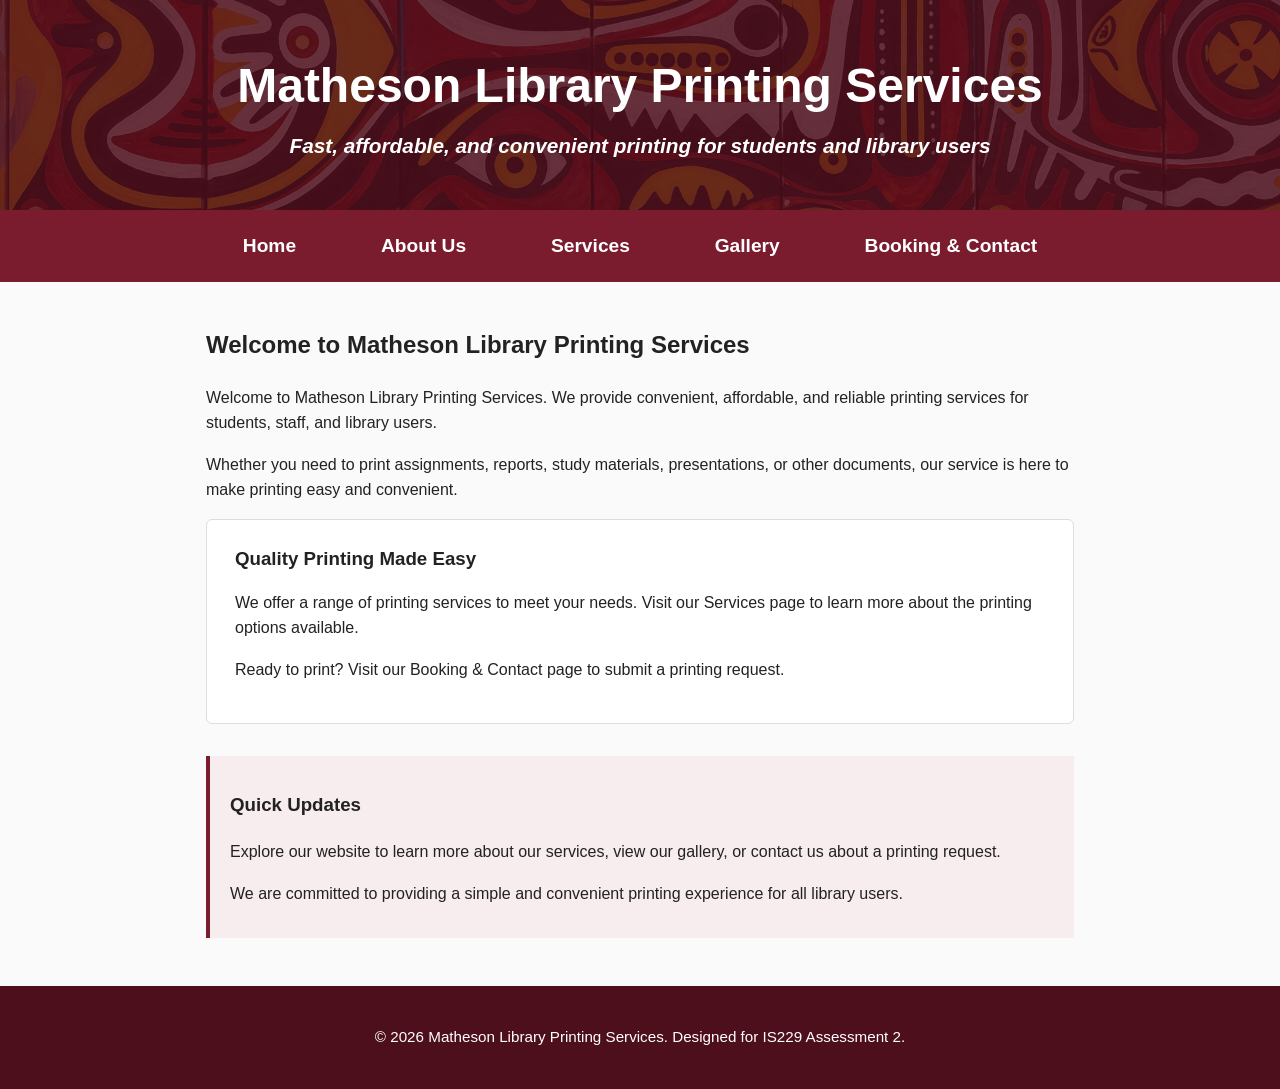
<file: index.html>
<!doctype html>
<html lang="en">
  <head>
    <meta charset="UTF-8" />
    <meta name="viewport" content="width=device-width, initial-scale=1.0" />
    <meta
      name="description"
      content="Matheson Library Printing Services offers fast, affordable printing, colour printing and photocopying for students, staff and library users."
    />
    <link rel="stylesheet" href="style.css" />
    <link rel="icon" type="image/png" href="images/favicon.png" />

    <title>Home - Matheson Library Printing Services</title>
  </head>

  <body>
    <!-- Header: Main branding and website title -->
    <header>
      <h1>Matheson Library Printing Services</h1>
      <p>
        Fast, affordable, and convenient printing for students and library users
      </p>
    </header>

    <!-- Nav: Consistent navigation menu on every page -->
    <nav>
      <ul>
        <li><a href="index.html">Home</a></li>
        <li><a href="about.html">About Us</a></li>
        <li><a href="services.html">Services</a></li>
        <li><a href="gallery.html">Gallery</a></li>
        <li><a href="contact.html">Booking &amp; Contact</a></li>
      </ul>
    </nav>

    <!-- Main: The primary content area of the page -->
    <main>
      <!-- Welcome section -->
      <section>
        <h2>Welcome to Matheson Library Printing Services</h2>

        <p>
          Welcome to Matheson Library Printing Services. We provide convenient,
          affordable, and reliable printing services for students, staff, and
          library users.
        </p>

        <p>
          Whether you need to print assignments, reports, study materials,
          presentations, or other documents, our service is here to make
          printing easy and convenient.
        </p>

        <!-- Article: A self-contained piece of content -->
        <article>
          <h3>Quality Printing Made Easy</h3>

          <p>
            We offer a range of printing services to meet your needs. Visit our
            Services page to learn more about the printing options available.
          </p>

          <p>
            Ready to print? Visit our Booking &amp; Contact page to submit a
            printing request.
          </p>
        </article>
      </section>

      <!-- Aside: Complementary content -->
      <aside>
        <h3>Quick Updates</h3>

        <p>
          Explore our website to learn more about our services, view our
          gallery, or contact us about a printing request.
        </p>

        <p>
          We are committed to providing a simple and convenient printing
          experience for all library users.
        </p>
      </aside>
    </main>

    <!-- Footer: Copyright and metadata info -->
    <footer>
      <p>
        &copy; 2026 Matheson Library Printing Services. Designed for IS229
        Assessment 2.
      </p>
    </footer>
  </body>
</html>
</file>
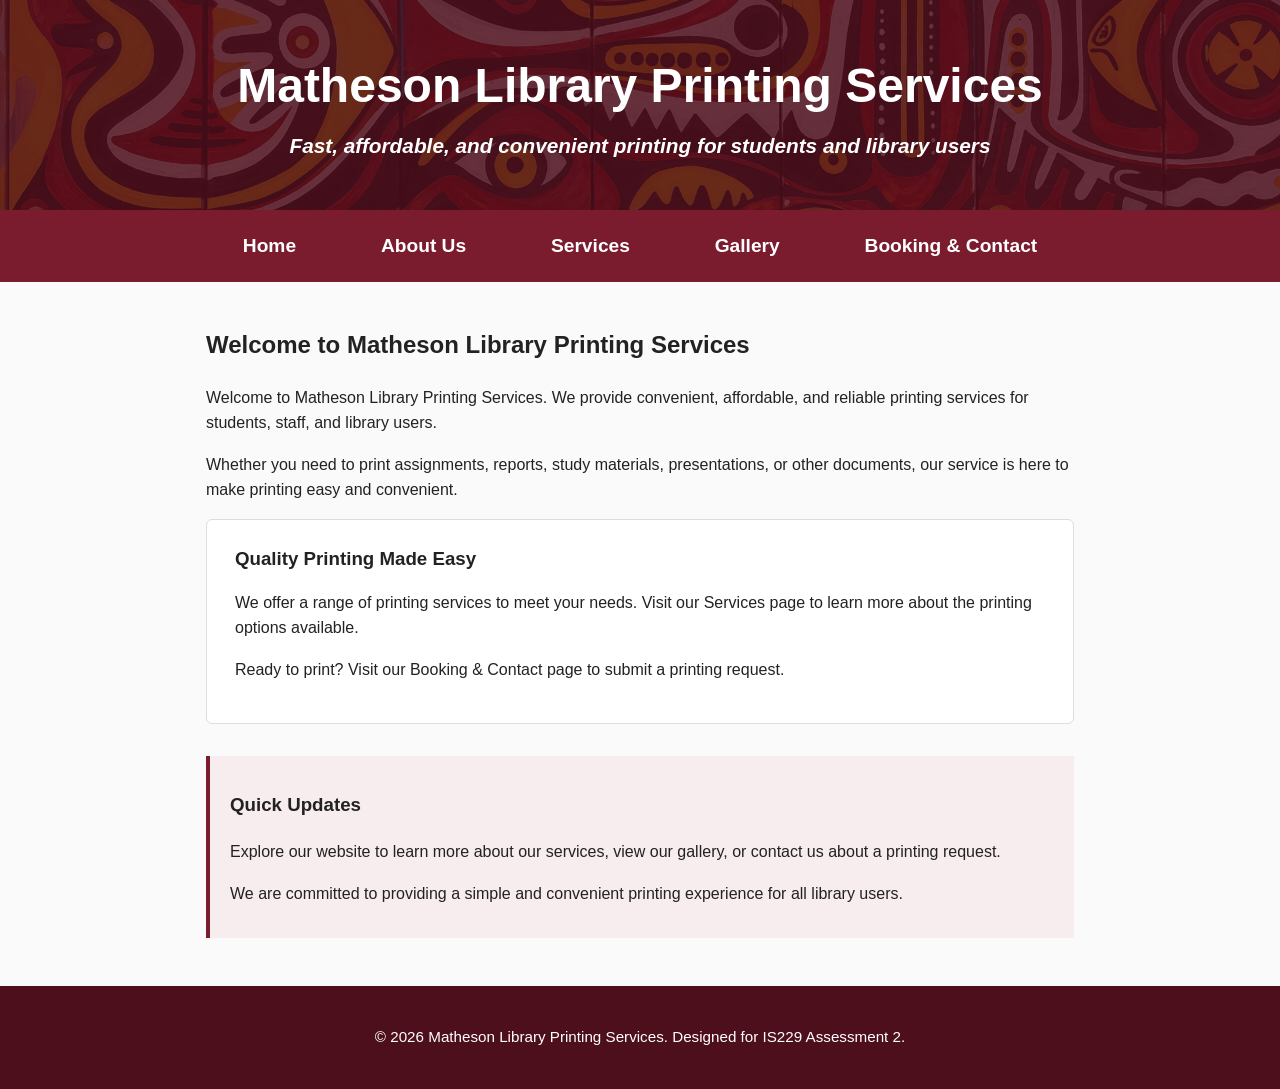
<file: html/index.html>
<!doctype html>
<html lang="en">
  <head>
    <meta charset="UTF-8" />
    <meta name="viewport" content="width=device-width, initial-scale=1.0" />
    <meta
      name="description"
      content="Matheson Library Printing Services offers fast, affordable printing, colour printing and photocopying for students, staff and library users."
    />
    <link rel="stylesheet" href="../css/style.css" />
    <link rel="icon" type="image/png" href="../images/favicon.png" />

    <title>Home - Matheson Library Printing Services</title>
  </head>

  <body>
    <!-- Header: Main branding and website title -->
    <header>
      <h1>Matheson Library Printing Services</h1>
      <p>
        Fast, affordable, and convenient printing for students and library users
      </p>
    </header>

    <!-- Nav: Consistent navigation menu on every page -->
    <nav>
      <ul>
        <li><a href="index.html">Home</a></li>
        <li><a href="about.html">About Us</a></li>
        <li><a href="services.html">Services</a></li>
        <li><a href="gallery.html">Gallery</a></li>
        <li><a href="contact.html">Booking &amp; Contact</a></li>
      </ul>
    </nav>

    <!-- Main: The primary content area of the page -->
    <main>
      <!-- Welcome section -->
      <section>
        <h2>Welcome to Matheson Library Printing Services</h2>

        <p>
          Welcome to Matheson Library Printing Services. We provide convenient,
          affordable, and reliable printing services for students, staff, and
          library users.
        </p>

        <p>
          Whether you need to print assignments, reports, study materials,
          presentations, or other documents, our service is here to make
          printing easy and convenient.
        </p>

        <!-- Article: A self-contained piece of content -->
        <article>
          <h3>Quality Printing Made Easy</h3>

          <p>
            We offer a range of printing services to meet your needs. Visit our
            Services page to learn more about the printing options available.
          </p>

          <p>
            Ready to print? Visit our Booking &amp; Contact page to submit a
            printing request.
          </p>
        </article>
      </section>

      <!-- Aside: Complementary content -->
      <aside>
        <h3>Quick Updates</h3>

        <p>
          Explore our website to learn more about our services, view our
          gallery, or contact us about a printing request.
        </p>

        <p>
          We are committed to providing a simple and convenient printing
          experience for all library users.
        </p>
      </aside>
    </main>

    <!-- Footer: Copyright and metadata info -->
    <footer>
      <p>
        &copy; 2026 Matheson Library Printing Services. Designed for IS229
        Assessment 2.
      </p>
    </footer>
  </body>
</html>
</file>
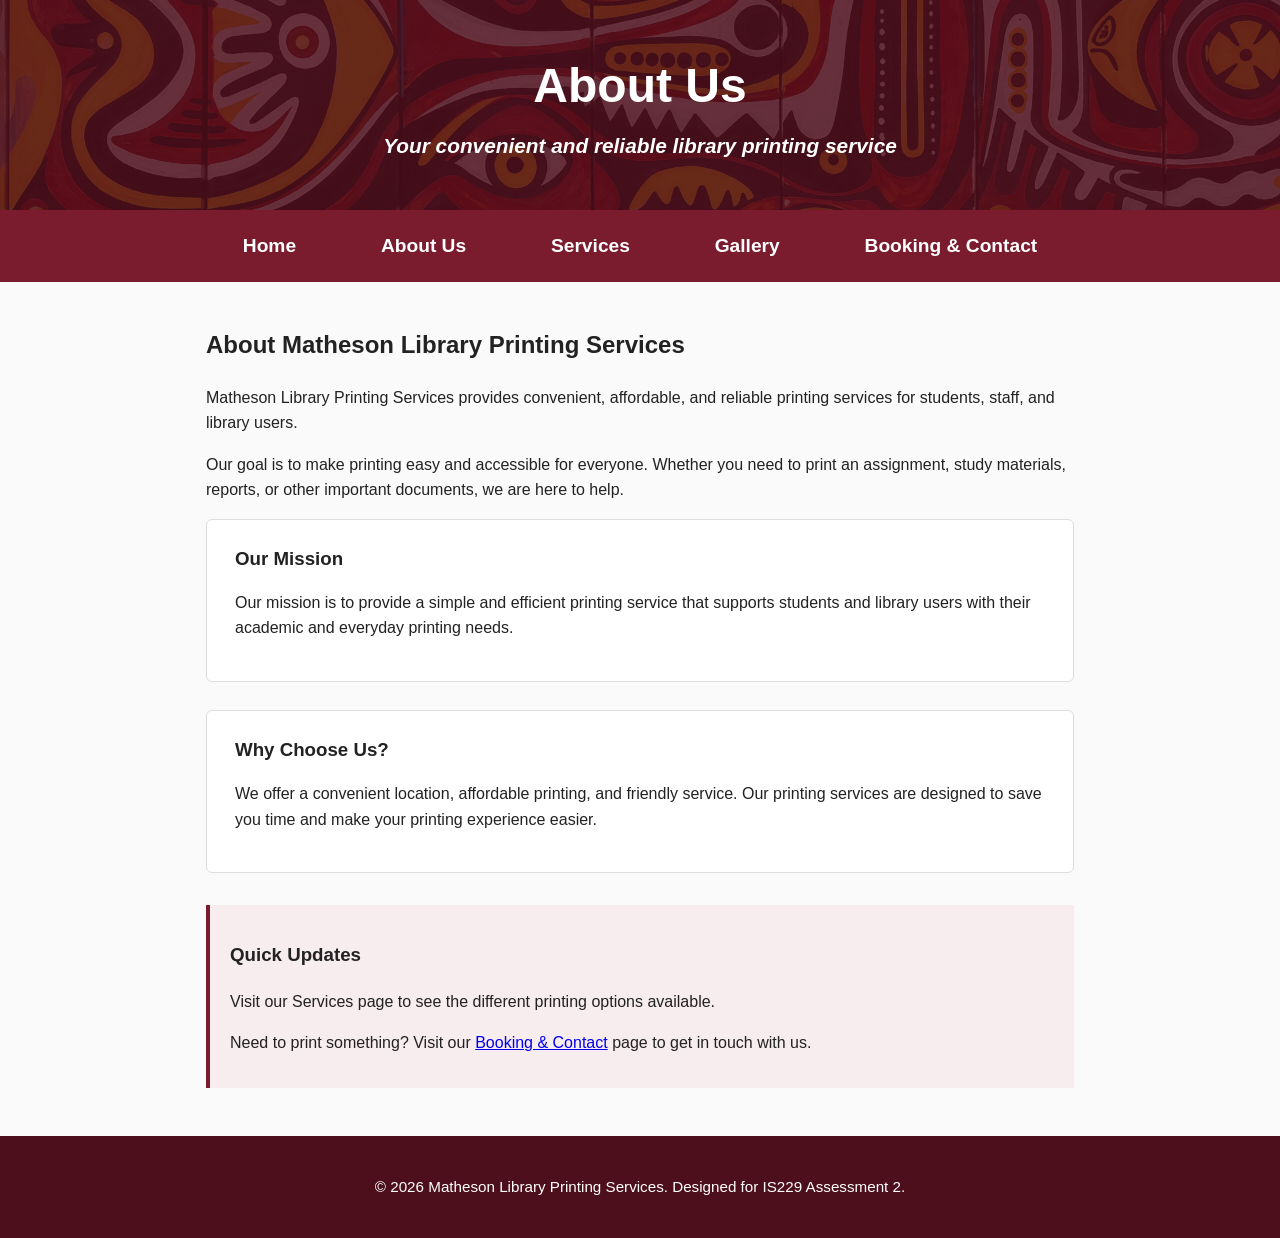
<file: about.html>
<!doctype html>
<html lang="en">
  <head>
    <meta charset="UTF-8" />
    <meta name="viewport" content="width=device-width, initial-scale=1.0" />
    <meta
      name="description"
      content="Learn about Matheson Library Printing Services, our mission, and why students and staff choose us for affordable, reliable printing."
    />
    <link rel="stylesheet" href="style.css" />
    <link rel="icon" type="image/png" href="images/favicon.png" />

    <title>About Us - Matheson Library Printing Services</title>
  </head>

  <body>
    <!-- Header: Main branding and website title -->
    <header>
      <h1>About Us</h1>
      <p>Your convenient and reliable library printing service</p>
    </header>

    <!-- Nav: Consistent navigation menu on every page -->
    <nav>
      <ul>
        <li><a href="index.html">Home</a></li>
        <li><a href="about.html" aria-current="page">About Us</a></li>
        <li><a href="services.html">Services</a></li>
        <li><a href="gallery.html">Gallery</a></li>
        <li><a href="contact.html">Booking &amp; Contact</a></li>
      </ul>
    </nav>

    <!-- Main: The primary content area of the page -->
    <main>
      <section aria-labelledby="about-heading">
        <h2 id="about-heading">About Matheson Library Printing Services</h2>

        <p>
          Matheson Library Printing Services provides convenient, affordable,
          and reliable printing services for students, staff, and library users.
        </p>

        <p>
          Our goal is to make printing easy and accessible for everyone. Whether
          you need to print an assignment, study materials, reports, or other
          important documents, we are here to help.
        </p>

        <!-- Article: A self-contained piece of content -->
        <article aria-labelledby="mission-heading">
          <h3 id="mission-heading">Our Mission</h3>

          <p>
            Our mission is to provide a simple and efficient printing service
            that supports students and library users with their academic and
            everyday printing needs.
          </p>
        </article>

        <article aria-labelledby="why-choose-heading">
          <h3 id="why-choose-heading">Why Choose Us?</h3>

          <p>
            We offer a convenient location, affordable printing, and friendly
            service. Our printing services are designed to save you time and
            make your printing experience easier.
          </p>
        </article>
      </section>

      <!-- Aside: Complementary content -->
      <aside aria-labelledby="quick-updates-heading">
        <h3 id="quick-updates-heading">Quick Updates</h3>

        <p>
          Visit our Services page to see the different printing options
          available.
        </p>

        <p>
          Need to print something? Visit our
          <a href="contact.html">Booking &amp; Contact</a> page to get in touch
          with us.
        </p>
      </aside>
    </main>

    <!-- Footer: Copyright and metadata info -->
    <footer>
      <p>
        &copy; 2026 Matheson Library Printing Services. Designed for IS229
        Assessment 2.
      </p>
    </footer>
  </body>
</html>
</file>
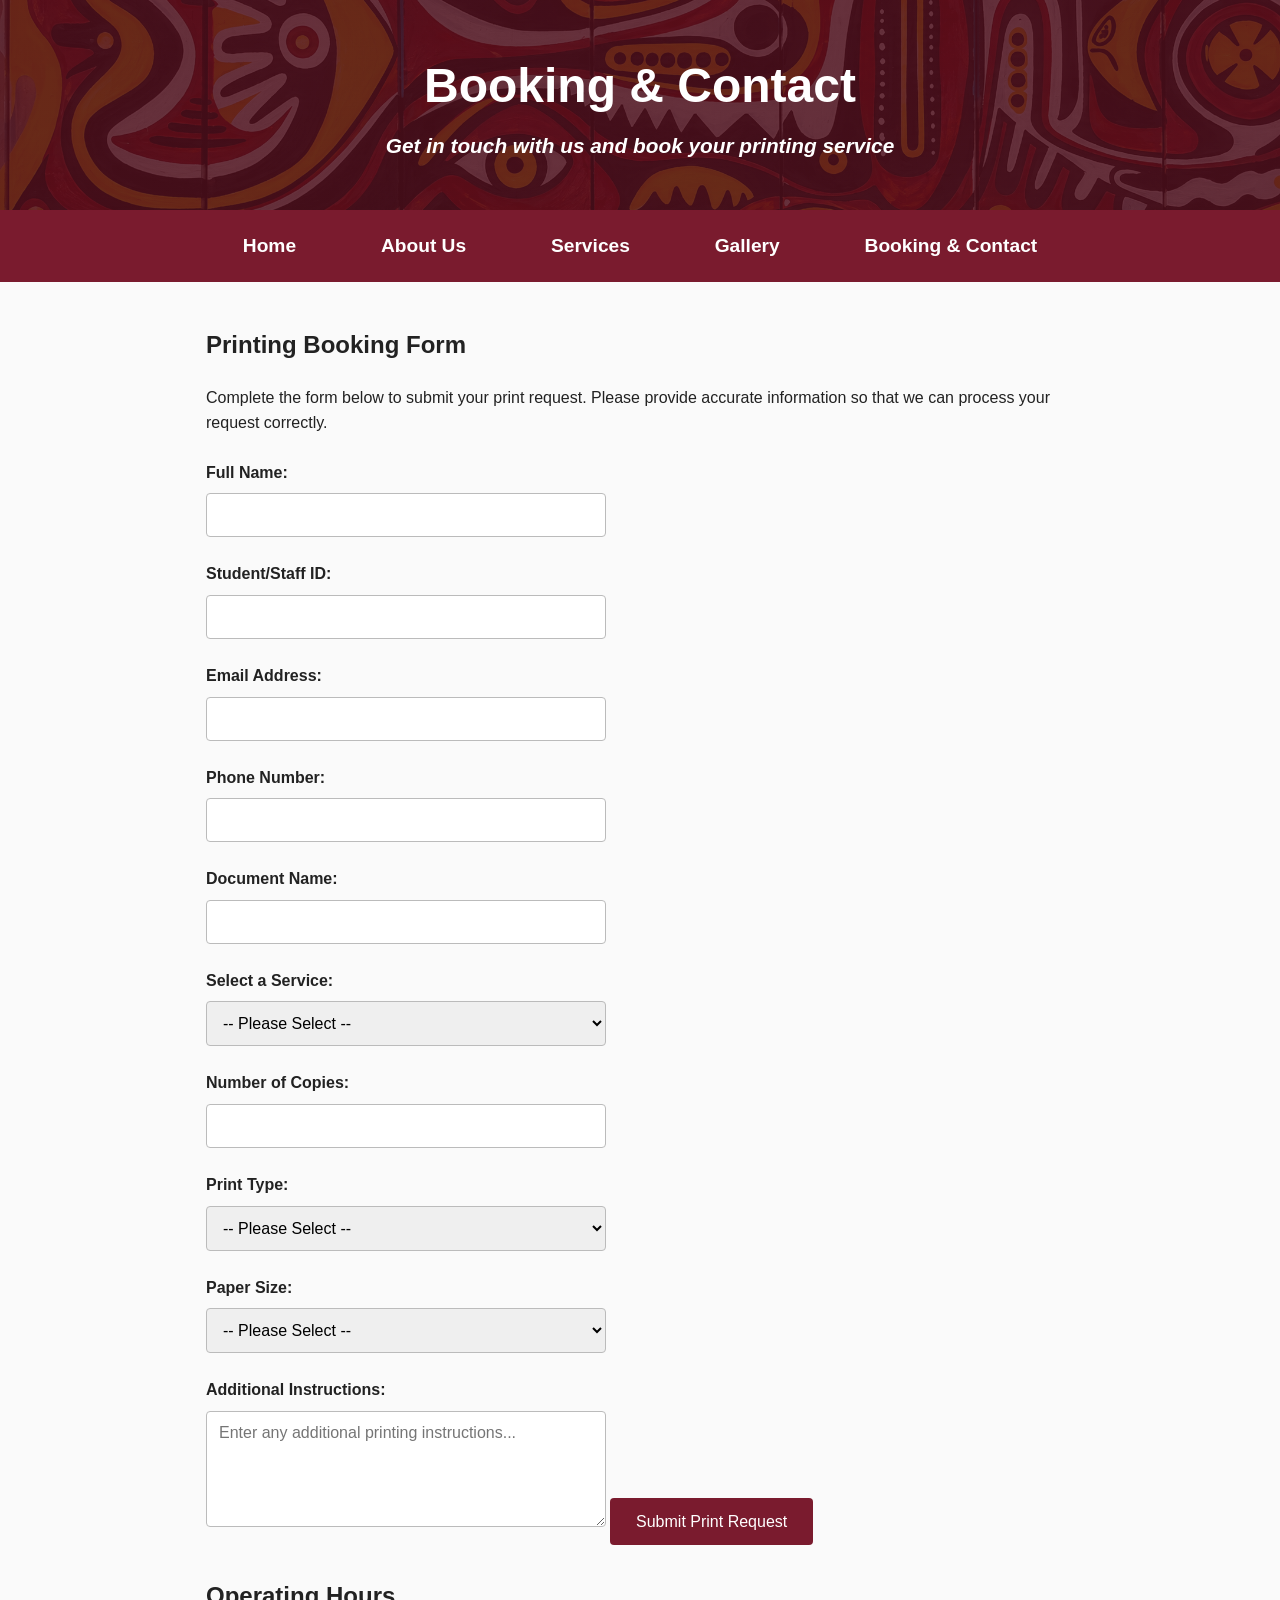
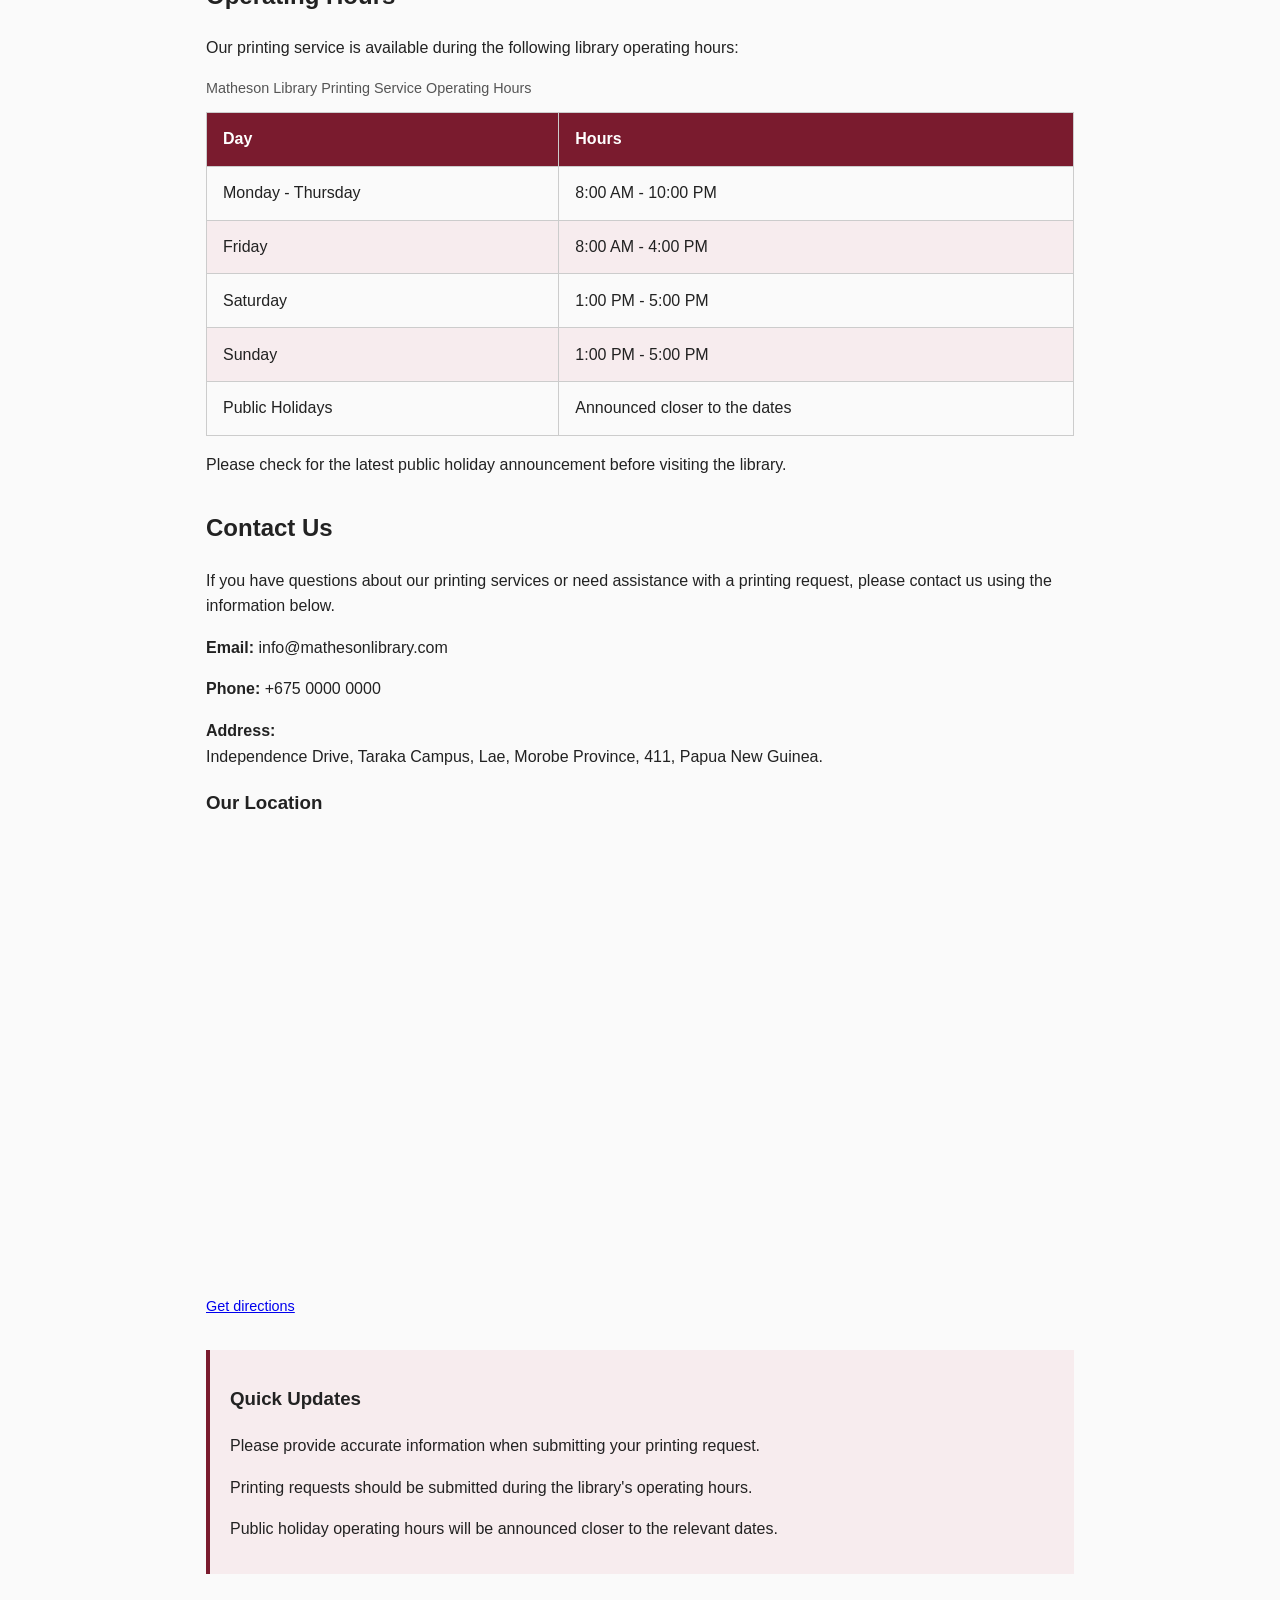
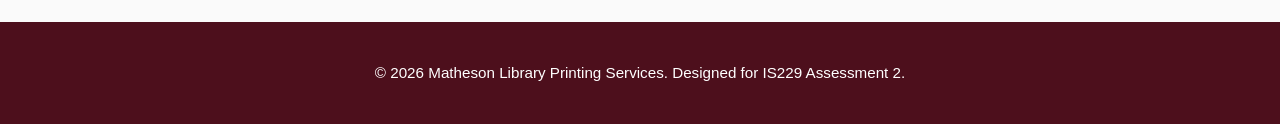
<file: contact.html>
<!doctype html>
<html lang="en">
  <head>
    <meta charset="UTF-8" />
    <meta name="viewport" content="width=device-width, initial-scale=1.0" />
    <meta
      name="description"
      content="Contact Matheson Library Printing Services, view our operating hours, and submit a print request using our online booking form."
    />
    <link rel="stylesheet" href="style.css" />
    <link rel="icon" type="image/png" href="images/favicon.png" />

    <title>Booking &amp; Contact - Matheson Library Printing Services</title>
  </head>

  <body>
    <!-- Header: Main branding and website title -->
    <header>
      <h1>Booking &amp; Contact</h1>
      <p>Get in touch with us and book your printing service</p>
    </header>

    <!-- Nav: Consistent navigation menu on every page -->
    <nav>
      <ul>
        <li><a href="index.html">Home</a></li>
        <li><a href="about.html">About Us</a></li>
        <li><a href="services.html">Services</a></li>
        <li><a href="gallery.html">Gallery</a></li>
        <li>
          <a href="contact.html" aria-current="page">Booking &amp; Contact</a>
        </li>
      </ul>
    </nav>

    <!-- Main: The primary content area of the page -->
    <main>
      <!-- Task 2: Submit a Print Request -->
      <section aria-labelledby="form-heading">
        <h2 id="form-heading">Printing Booking Form</h2>

        <p>
          Complete the form below to submit your print request. Please provide
          accurate information so that we can process your request correctly.
        </p>

        <form action="#" method="post">
          <!-- Full Name -->
          <label for="name">Full Name:</label>
          <input type="text" id="name" name="name" required />

          <!-- Student/Staff ID -->
          <label for="student-id">Student/Staff ID:</label>
          <input type="text" id="student-id" name="student-id" required />

          <!-- Email -->
          <label for="email">Email Address:</label>
          <input type="email" id="email" name="email" required />

          <!-- Phone -->
          <label for="phone">Phone Number:</label>
          <input type="tel" id="phone" name="phone" required />

          <!-- Document Name -->
          <label for="document-name">Document Name:</label>
          <input type="text" id="document-name" name="document-name" required />

          <!-- Printing Service -->
          <label for="service">Select a Service:</label>
          <select id="service" name="service" required>
            <option value="">-- Please Select --</option>
            <option value="black-white">Black and White Printing</option>
            <option value="colour">Colour Printing</option>
            <option value="photocopying">Photocopying</option>
          </select>

          <!-- Number of Copies -->
          <label for="copies">Number of Copies:</label>
          <input type="number" id="copies" name="copies" min="1" required />

          <!-- Print Type -->
          <label for="print-type">Print Type:</label>
          <select id="print-type" name="print-type" required>
            <option value="">-- Please Select --</option>
            <option value="single-sided">Single-Sided</option>
            <option value="double-sided">Double-Sided</option>
          </select>

          <!-- Paper Size -->
          <label for="paper-size">Paper Size:</label>
          <select id="paper-size" name="paper-size" required>
            <option value="">-- Please Select --</option>
            <option value="a4">A4</option>
            <option value="a3">A3</option>
          </select>

          <!-- Additional Instructions -->
          <label for="message">Additional Instructions:</label>
          <textarea
            id="message"
            name="message"
            rows="5"
            cols="40"
            placeholder="Enter any additional printing instructions..."
          ></textarea>

          <!-- Submit button -->
          <button type="submit">Submit Print Request</button>
        </form>
      </section>

      <!-- Operating Hours: presented as a table -->
      <section aria-labelledby="hours-heading">
        <h2 id="hours-heading">Operating Hours</h2>

        <p>
          Our printing service is available during the following library
          operating hours:
        </p>

        <table>
          <caption>
            Matheson Library Printing Service Operating Hours
          </caption>
          <thead>
            <tr>
              <th scope="col">Day</th>
              <th scope="col">Hours</th>
            </tr>
          </thead>
          <tbody>
            <tr>
              <td>Monday - Thursday</td>
              <td>8:00 AM - 10:00 PM</td>
            </tr>
            <tr>
              <td>Friday</td>
              <td>8:00 AM - 4:00 PM</td>
            </tr>
            <tr>
              <td>Saturday</td>
              <td>1:00 PM - 5:00 PM</td>
            </tr>
            <tr>
              <td>Sunday</td>
              <td>1:00 PM - 5:00 PM</td>
            </tr>
            <tr>
              <td>Public Holidays</td>
              <td>Announced closer to the dates</td>
            </tr>
          </tbody>
        </table>

        <p>
          Please check for the latest public holiday announcement before
          visiting the library.
        </p>
      </section>

      <!-- Task 3: Contact and Service Information -->
      <section aria-labelledby="contact-heading">
        <h2 id="contact-heading">Contact Us</h2>

        <p>
          If you have questions about our printing services or need assistance
          with a printing request, please contact us using the information
          below.
        </p>

        <p>
          <strong>Email:</strong>
          info@mathesonlibrary.com
        </p>

        <p>
          <strong>Phone:</strong>
          +675 0000 0000
        </p>

        <address>
          <strong>Address:</strong> <br />
          Independence Drive, Taraka Campus, Lae, Morobe Province, 411, Papua
          New Guinea.
        </address>

        <h3 id="location-heading">Our Location</h3>

        <figure class="map-figure" aria-labelledby="location-heading">
          <iframe
            src="https://www.google.com/maps/embed?pb=!1m18!1m12!1m3!1d3962.786268028509!2d146.9943663!3d-6.6733836!2m3!1f0!2f0!3f0!3m2!1i1024!2i768!4f13.1!3m3!1m2!1s0x68fa0343fdc00a09%3A0x408890088ceb7e28!2sMatheson%20Library!5e0!3m2!1sen!2spg!4v1788604422860!5m2!1sen!2spg"
            width="100"
            height="200"
            style="border: 0"
            allowfullscreen=""
            loading="lazy"
            referrerpolicy="no-referrer-when-downgrade"
            title="Map showing the location of Matheson Library"
          >
          </iframe>
          <figcaption>
            <a
              href="https://www.google.com/maps/dir/?api=1&destination=Independence+Drive+Taraka+Campus+Lae+Morobe+Province"
            >
              Get directions
            </a>
          </figcaption>
        </figure>
      </section>

      <!-- Aside: Complementary content -->
      <aside aria-labelledby="quick-updates-heading">
        <h3 id="quick-updates-heading">Quick Updates</h3>

        <p>
          Please provide accurate information when submitting your printing
          request.
        </p>

        <p>
          Printing requests should be submitted during the library's operating
          hours.
        </p>

        <p>
          Public holiday operating hours will be announced closer to the
          relevant dates.
        </p>
      </aside>
    </main>

    <!-- Footer: Copyright and metadata info -->
    <footer>
      <p>
        &copy; 2026 Matheson Library Printing Services. Designed for IS229
        Assessment 2.
      </p>
    </footer>
  </body>
</html>
</file>
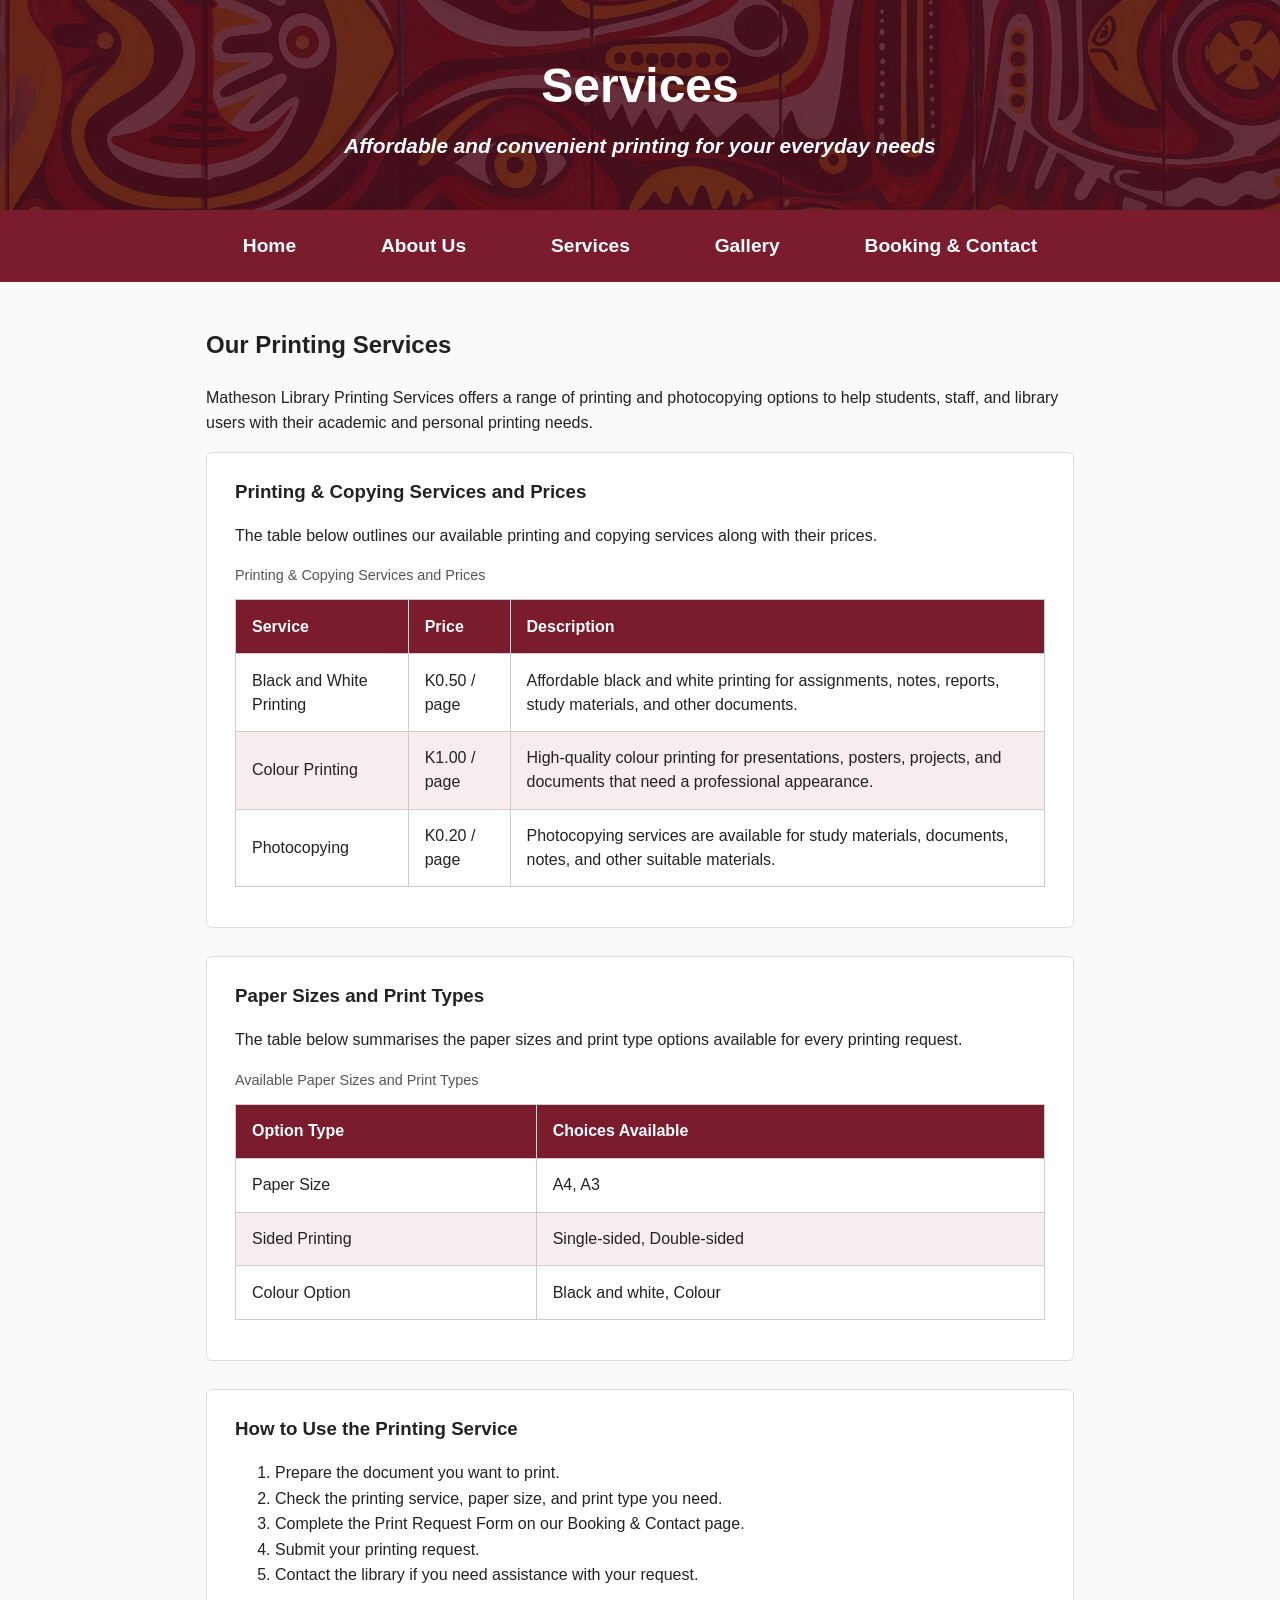
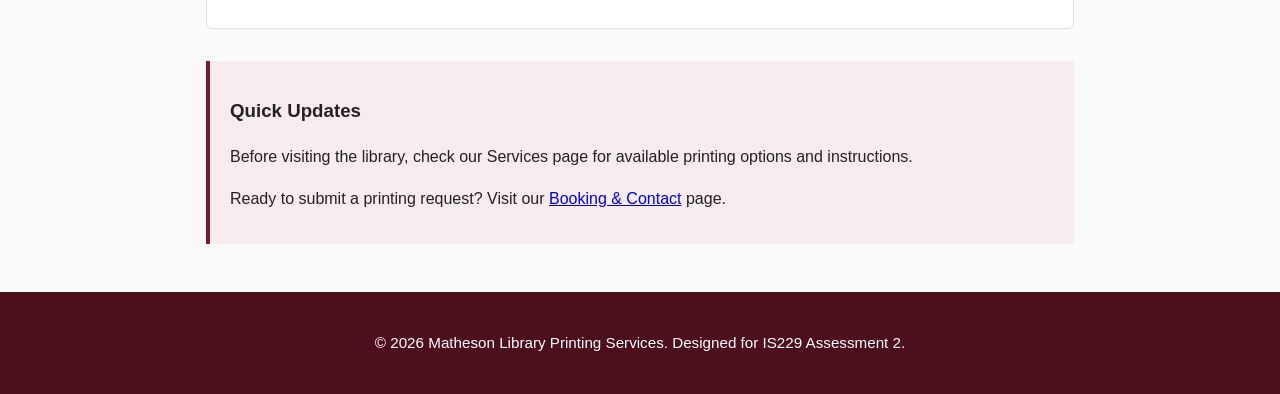
<file: services.html>
<!doctype html>
<html lang="en">
  <head>
    <meta charset="UTF-8" />
    <meta name="viewport" content="width=device-width, initial-scale=1.0" />
    <meta
      name="description"
      content="Explore printing services at Matheson Library: black and white printing, colour printing, photocopying, paper sizes and print types available."
    />
    <link rel="stylesheet" href="style.css" />
    <link rel="icon" type="image/png" href="images/favicon.png" />

    <title>Services - Matheson Library Printing Services</title>
  </head>

  <body>
    <!-- Header: Main branding and website title -->
    <header>
      <h1>Services</h1>
      <p>Affordable and convenient printing for your everyday needs</p>
    </header>

    <!-- Nav: Consistent navigation menu on every page -->
    <nav>
      <ul>
        <li><a href="index.html">Home</a></li>
        <li><a href="about.html">About Us</a></li>
        <li><a href="services.html" aria-current="page">Services</a></li>
        <li><a href="gallery.html">Gallery</a></li>
        <li><a href="contact.html">Booking &amp; Contact</a></li>
      </ul>
    </nav>

    <!-- Main: The primary content area of the page -->
    <main>
      <!-- Task 1: Finding Printing Service Information -->
      <section aria-labelledby="services-heading">
        <h2 id="services-heading">Our Printing Services</h2>

        <p>
          Matheson Library Printing Services offers a range of printing and
          photocopying options to help students, staff, and library users with
          their academic and personal printing needs.
        </p>

        <!-- Printing & Copying Services -->
        <article aria-labelledby="pricing-heading">
          <h3 id="pricing-heading">
            Printing &amp; Copying Services and Prices
          </h3>

          <p>
            The table below outlines our available printing and copying services
            along with their prices.
          </p>

          <table>
            <caption>
              Printing &amp; Copying Services and Prices
            </caption>
            <thead>
              <tr>
                <th scope="col">Service</th>
                <th scope="col">Price</th>
                <th scope="col">Description</th>
              </tr>
            </thead>
            <tbody>
              <tr>
                <td>Black and White Printing</td>
                <td>K0.50 / page</td>
                <td>
                  Affordable black and white printing for assignments, notes,
                  reports, study materials, and other documents.
                </td>
              </tr>
              <tr>
                <td>Colour Printing</td>
                <td>K1.00 / page</td>
                <td>
                  High-quality colour printing for presentations, posters,
                  projects, and documents that need a professional appearance.
                </td>
              </tr>
              <tr>
                <td>Photocopying</td>
                <td>K0.20 / page</td>
                <td>
                  Photocopying services are available for study materials,
                  documents, notes, and other suitable materials.
                </td>
              </tr>
            </tbody>
          </table>
        </article>

        <!-- Paper Sizes and Print Types: presented as a table -->
        <article aria-labelledby="paper-sizes-heading">
          <h3 id="paper-sizes-heading">Paper Sizes and Print Types</h3>

          <p>
            The table below summarises the paper sizes and print type options
            available for every printing request.
          </p>

          <table>
            <caption>
              Available Paper Sizes and Print Types
            </caption>
            <thead>
              <tr>
                <th scope="col">Option Type</th>
                <th scope="col">Choices Available</th>
              </tr>
            </thead>
            <tbody>
              <tr>
                <td>Paper Size</td>
                <td>A4, A3</td>
              </tr>
              <tr>
                <td>Sided Printing</td>
                <td>Single-sided, Double-sided</td>
              </tr>
              <tr>
                <td>Colour Option</td>
                <td>Black and white, Colour</td>
              </tr>
            </tbody>
          </table>
        </article>

        <!-- Instructions -->
        <article aria-labelledby="how-to-heading">
          <h3 id="how-to-heading">How to Use the Printing Service</h3>

          <ol>
            <li>Prepare the document you want to print.</li>
            <li>
              Check the printing service, paper size, and print type you need.
            </li>
            <li>
              Complete the Print Request Form on our Booking &amp; Contact page.
            </li>
            <li>Submit your printing request.</li>
            <li>
              Contact the library if you need assistance with your request.
            </li>
          </ol>
        </article>
      </section>

      <!-- Aside: Complementary content related to this page -->
      <aside aria-labelledby="quick-updates-heading">
        <h3 id="quick-updates-heading">Quick Updates</h3>

        <p>
          Before visiting the library, check our Services page for available
          printing options and instructions.
        </p>

        <p>
          Ready to submit a printing request? Visit our
          <a href="contact.html">Booking &amp; Contact</a> page.
        </p>
      </aside>
    </main>

    <!-- Footer: Copyright and metadata info -->
    <footer>
      <p>
        &copy; 2026 Matheson Library Printing Services. Designed for IS229
        Assessment 2.
      </p>
    </footer>
  </body>
</html>
</file>
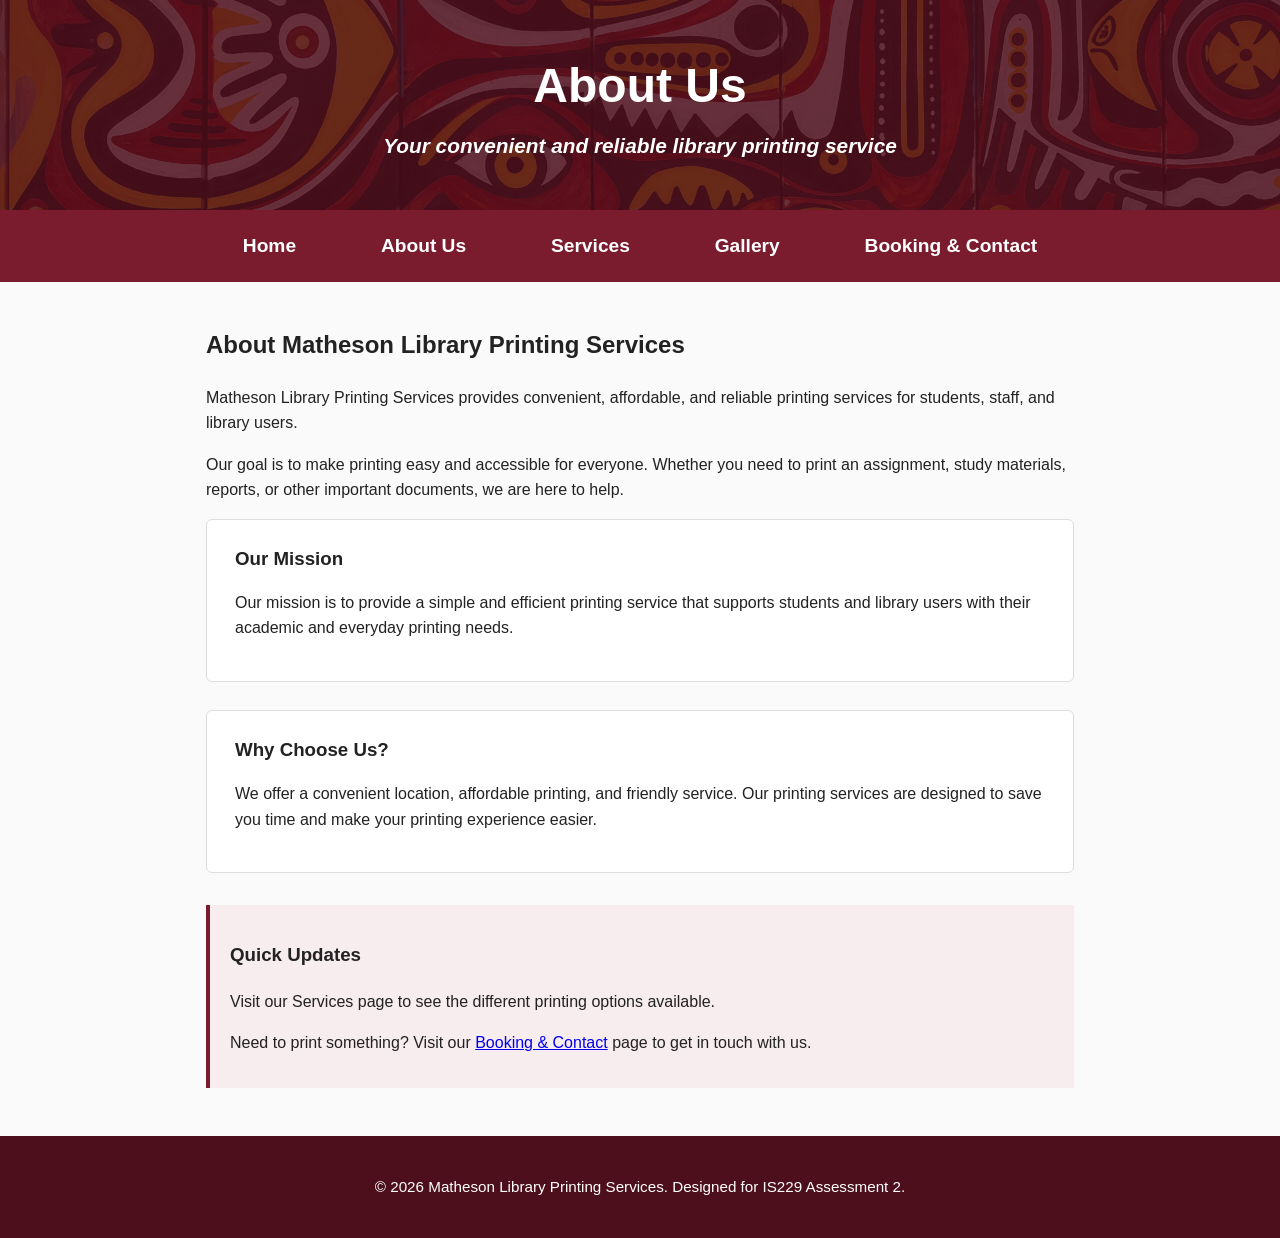
<file: html/about.html>
<!doctype html>
<html lang="en">
  <head>
    <meta charset="UTF-8" />
    <meta name="viewport" content="width=device-width, initial-scale=1.0" />
    <meta
      name="description"
      content="Learn about Matheson Library Printing Services, our mission, and why students and staff choose us for affordable, reliable printing."
    />
    <link rel="stylesheet" href="../css/style.css" />
    <link rel="icon" type="image/png" href="../images/favicon.png" />

    <title>About Us - Matheson Library Printing Services</title>
  </head>

  <body>
    <!-- Header: Main branding and website title -->
    <header>
      <h1>About Us</h1>
      <p>Your convenient and reliable library printing service</p>
    </header>

    <!-- Nav: Consistent navigation menu on every page -->
    <nav>
      <ul>
        <li><a href="index.html">Home</a></li>
        <li><a href="about.html" aria-current="page">About Us</a></li>
        <li><a href="services.html">Services</a></li>
        <li><a href="gallery.html">Gallery</a></li>
        <li><a href="contact.html">Booking &amp; Contact</a></li>
      </ul>
    </nav>

    <!-- Main: The primary content area of the page -->
    <main>
      <section aria-labelledby="about-heading">
        <h2 id="about-heading">About Matheson Library Printing Services</h2>

        <p>
          Matheson Library Printing Services provides convenient, affordable,
          and reliable printing services for students, staff, and library users.
        </p>

        <p>
          Our goal is to make printing easy and accessible for everyone. Whether
          you need to print an assignment, study materials, reports, or other
          important documents, we are here to help.
        </p>

        <!-- Article: A self-contained piece of content -->
        <article aria-labelledby="mission-heading">
          <h3 id="mission-heading">Our Mission</h3>

          <p>
            Our mission is to provide a simple and efficient printing service
            that supports students and library users with their academic and
            everyday printing needs.
          </p>
        </article>

        <article aria-labelledby="why-choose-heading">
          <h3 id="why-choose-heading">Why Choose Us?</h3>

          <p>
            We offer a convenient location, affordable printing, and friendly
            service. Our printing services are designed to save you time and
            make your printing experience easier.
          </p>
        </article>
      </section>

      <!-- Aside: Complementary content -->
      <aside aria-labelledby="quick-updates-heading">
        <h3 id="quick-updates-heading">Quick Updates</h3>

        <p>
          Visit our Services page to see the different printing options
          available.
        </p>

        <p>
          Need to print something? Visit our
          <a href="contact.html">Booking &amp; Contact</a> page to get in touch
          with us.
        </p>
      </aside>
    </main>

    <!-- Footer: Copyright and metadata info -->
    <footer>
      <p>
        &copy; 2026 Matheson Library Printing Services. Designed for IS229
        Assessment 2.
      </p>
    </footer>
  </body>
</html>
</file>
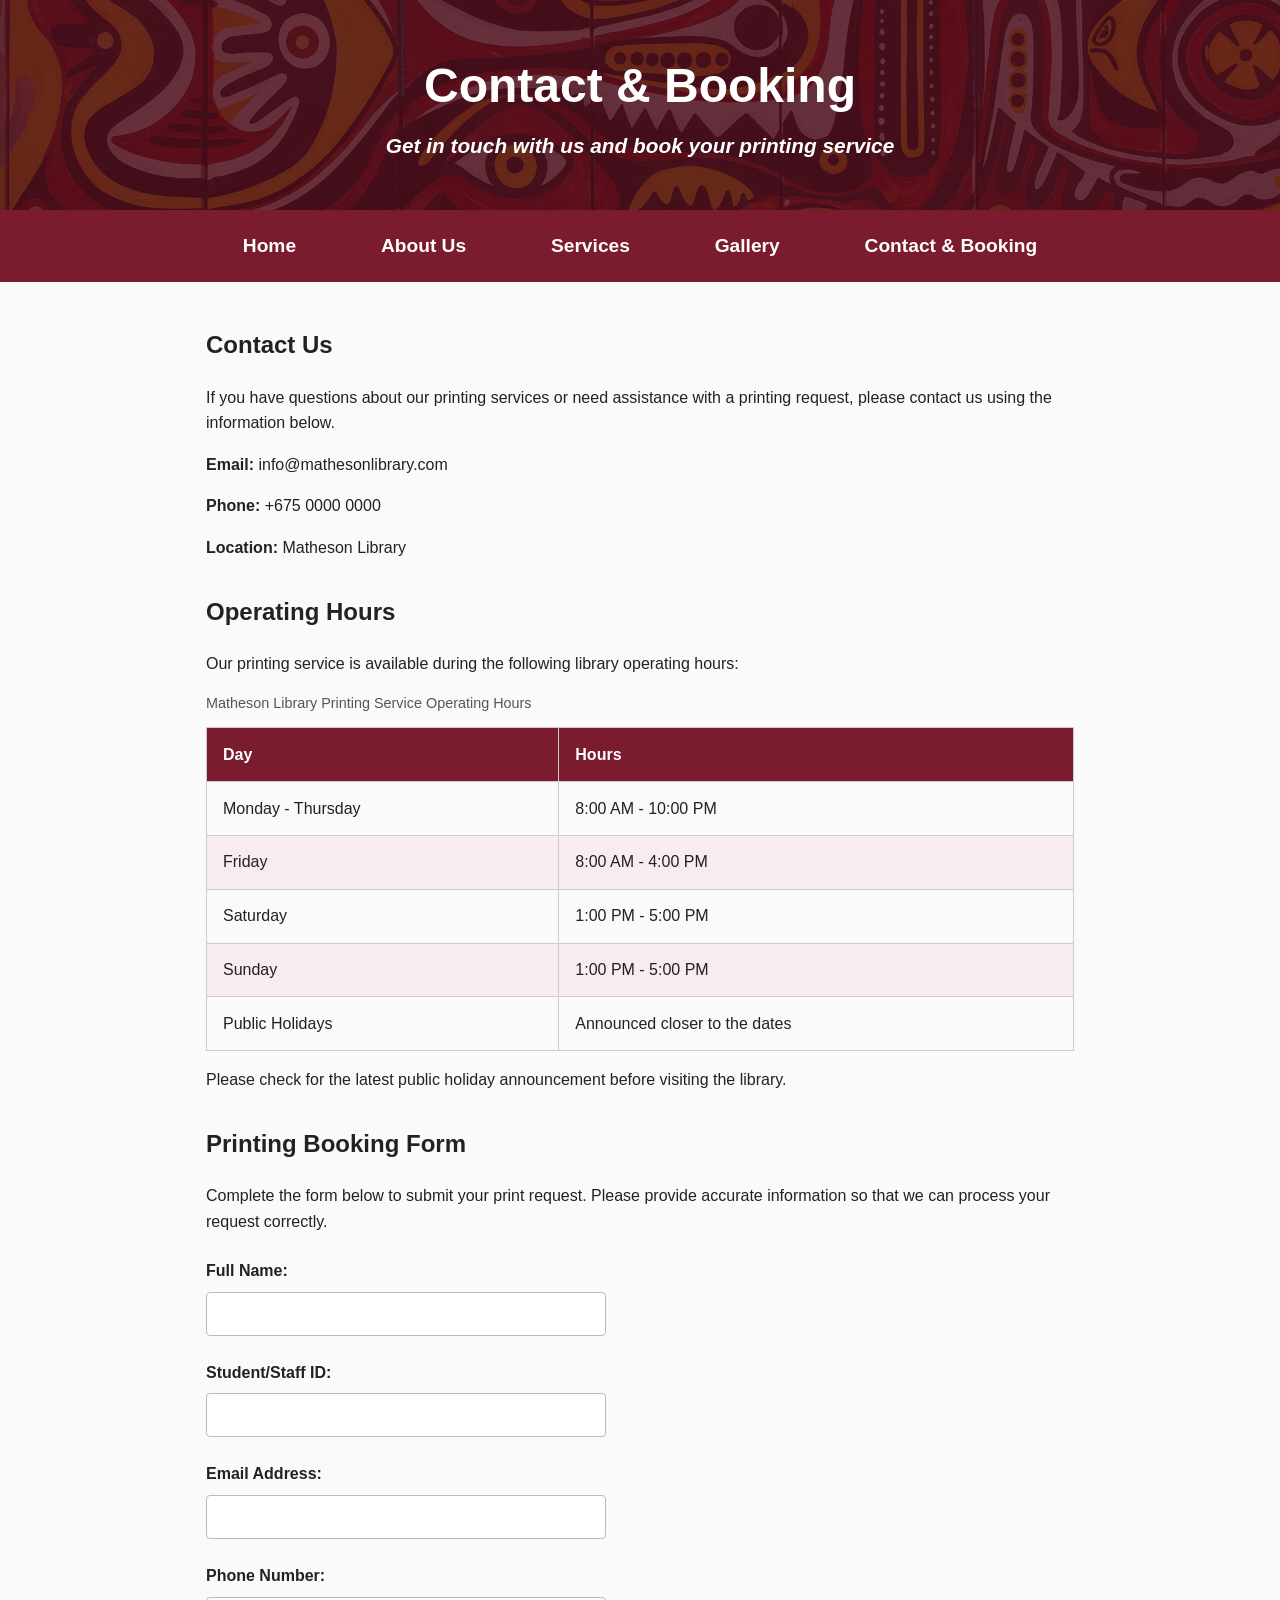
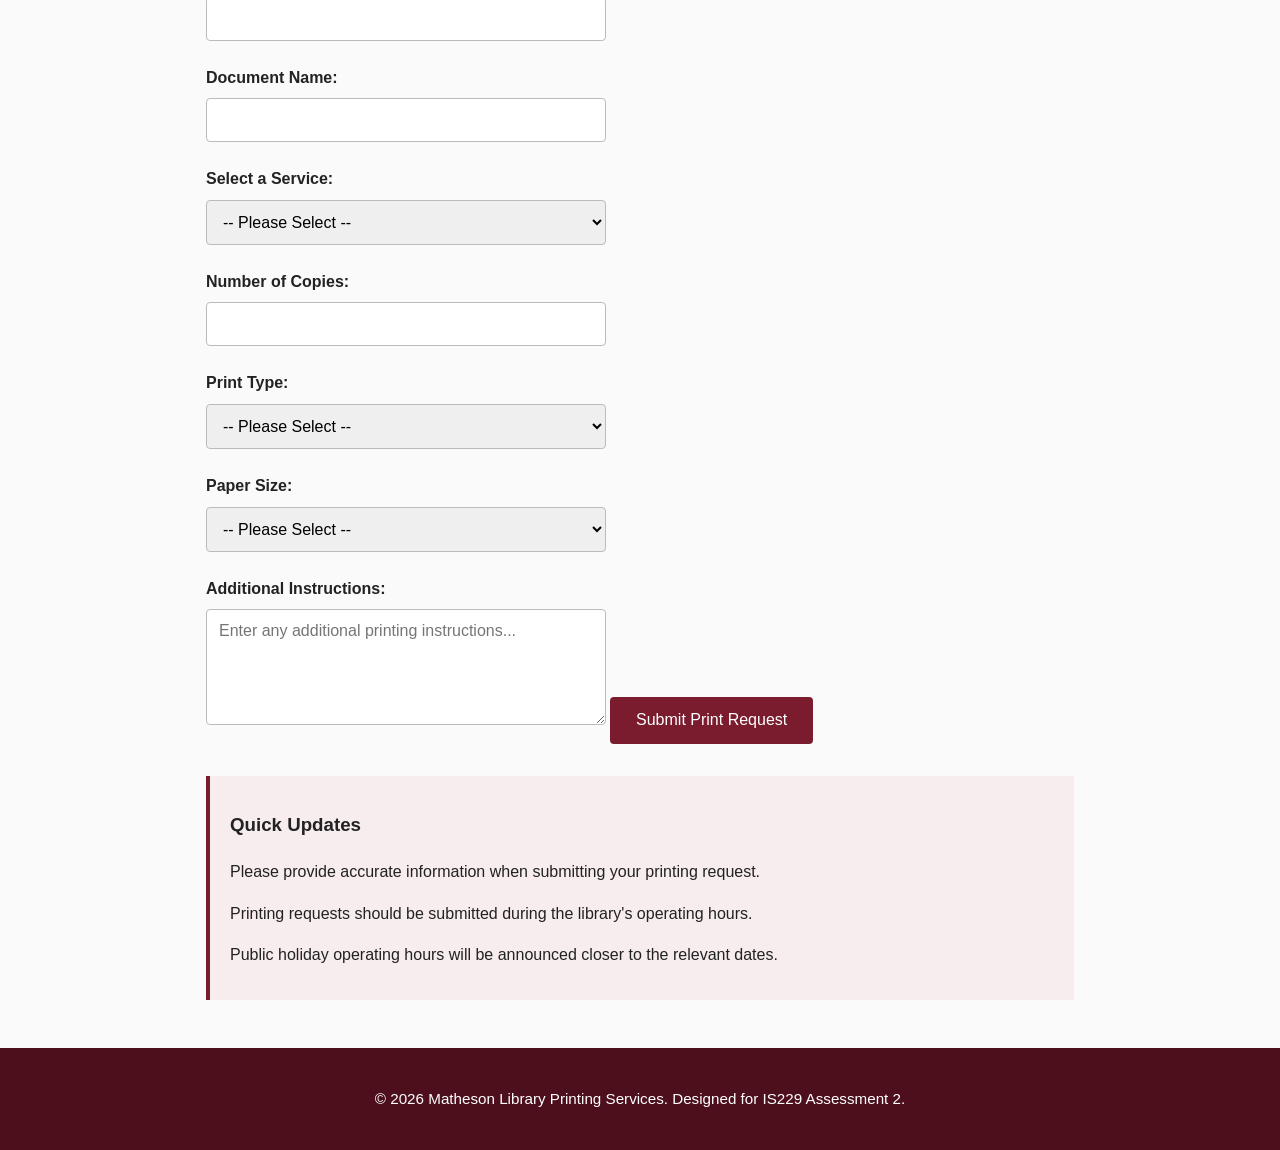
<file: html/contact & booking.html>
<!doctype html>
<html lang="en">
  <head>
    <meta charset="UTF-8" />
    <meta name="viewport" content="width=device-width, initial-scale=1.0" />
    <meta
      name="description"
      content="Contact Matheson Library Printing Services, view our operating hours, and submit a print request using our online booking form."
    />
    <link rel="stylesheet" href="../css/style.css" />
    <link rel="icon" type="image/png" href="../images/favicon.png" />

    <title>Contact &amp; Booking - Matheson Library Printing Services</title>
  </head>

  <body>
    <!-- Header: Main branding and website title -->
    <header>
      <h1>Contact &amp; Booking</h1>
      <p>Get in touch with us and book your printing service</p>
    </header>

    <!-- Nav: Consistent navigation menu on every page -->
    <nav>
      <ul>
        <li><a href="index.html">Home</a></li>
        <li><a href="about.html">About Us</a></li>
        <li><a href="services.html">Services</a></li>
        <li><a href="gallery.html">Gallery</a></li>
        <li>
          <a href="contact.html" aria-current="page">Contact &amp; Booking</a>
        </li>
      </ul>
    </nav>

    <!-- Main: The primary content area of the page -->
    <main>
      <!-- Task 3: Contact and Service Information -->
      <section aria-labelledby="contact-heading">
        <h2 id="contact-heading">Contact Us</h2>

        <p>
          If you have questions about our printing services or need assistance
          with a printing request, please contact us using the information
          below.
        </p>

        <p>
          <strong>Email:</strong>
          info@mathesonlibrary.com
        </p>

        <p>
          <strong>Phone:</strong>
          +675 0000 0000
        </p>

        <p>
          <strong>Location:</strong>
          Matheson Library
        </p>
      </section>

      <!-- Operating Hours: presented as a table -->
      <section aria-labelledby="hours-heading">
        <h2 id="hours-heading">Operating Hours</h2>

        <p>
          Our printing service is available during the following library
          operating hours:
        </p>

        <table>
          <caption>
            Matheson Library Printing Service Operating Hours
          </caption>
          <thead>
            <tr>
              <th scope="col">Day</th>
              <th scope="col">Hours</th>
            </tr>
          </thead>
          <tbody>
            <tr>
              <td>Monday - Thursday</td>
              <td>8:00 AM - 10:00 PM</td>
            </tr>
            <tr>
              <td>Friday</td>
              <td>8:00 AM - 4:00 PM</td>
            </tr>
            <tr>
              <td>Saturday</td>
              <td>1:00 PM - 5:00 PM</td>
            </tr>
            <tr>
              <td>Sunday</td>
              <td>1:00 PM - 5:00 PM</td>
            </tr>
            <tr>
              <td>Public Holidays</td>
              <td>Announced closer to the dates</td>
            </tr>
          </tbody>
        </table>

        <p>
          Please check for the latest public holiday announcement before
          visiting the library.
        </p>
      </section>

      <!-- Task 2: Submit a Print Request -->
      <section aria-labelledby="form-heading">
        <h2 id="form-heading">Printing Booking Form</h2>

        <p>
          Complete the form below to submit your print request. Please provide
          accurate information so that we can process your request correctly.
        </p>

        <form action="#" method="post">
          <!-- Full Name -->
          <label for="name">Full Name:</label>
          <input type="text" id="name" name="name" required />

          <!-- Student/Staff ID -->
          <label for="student-id">Student/Staff ID:</label>
          <input type="text" id="student-id" name="student-id" required />

          <!-- Email -->
          <label for="email">Email Address:</label>
          <input type="email" id="email" name="email" required />

          <!-- Phone -->
          <label for="phone">Phone Number:</label>
          <input type="tel" id="phone" name="phone" required />

          <!-- Document Name -->
          <label for="document-name">Document Name:</label>
          <input type="text" id="document-name" name="document-name" required />

          <!-- Printing Service -->
          <label for="service">Select a Service:</label>
          <select id="service" name="service" required>
            <option value="">-- Please Select --</option>
            <option value="black-white">Black and White Printing</option>
            <option value="colour">Colour Printing</option>
            <option value="photocopying">Photocopying</option>
          </select>

          <!-- Number of Copies -->
          <label for="copies">Number of Copies:</label>
          <input type="number" id="copies" name="copies" min="1" required />

          <!-- Print Type -->
          <label for="print-type">Print Type:</label>
          <select id="print-type" name="print-type" required>
            <option value="">-- Please Select --</option>
            <option value="single-sided">Single-Sided</option>
            <option value="double-sided">Double-Sided</option>
          </select>

          <!-- Paper Size -->
          <label for="paper-size">Paper Size:</label>
          <select id="paper-size" name="paper-size" required>
            <option value="">-- Please Select --</option>
            <option value="a4">A4</option>
            <option value="a3">A3</option>
          </select>

          <!-- Additional Instructions -->
          <label for="message">Additional Instructions:</label>
          <textarea
            id="message"
            name="message"
            rows="5"
            cols="40"
            placeholder="Enter any additional printing instructions..."
          ></textarea>

          <!-- Submit button -->
          <button type="submit">Submit Print Request</button>
        </form>
      </section>

      <!-- Aside: Complementary content -->
      <aside aria-labelledby="quick-updates-heading">
        <h3 id="quick-updates-heading">Quick Updates</h3>

        <p>
          Please provide accurate information when submitting your printing
          request.
        </p>

        <p>
          Printing requests should be submitted during the library's operating
          hours.
        </p>

        <p>
          Public holiday operating hours will be announced closer to the
          relevant dates.
        </p>
      </aside>
    </main>

    <!-- Footer: Copyright and metadata info -->
    <footer>
      <p>
        &copy; 2026 Matheson Library Printing Services. Designed for IS229
        Assessment 2.
      </p>
    </footer>
  </body>
</html>
</file>
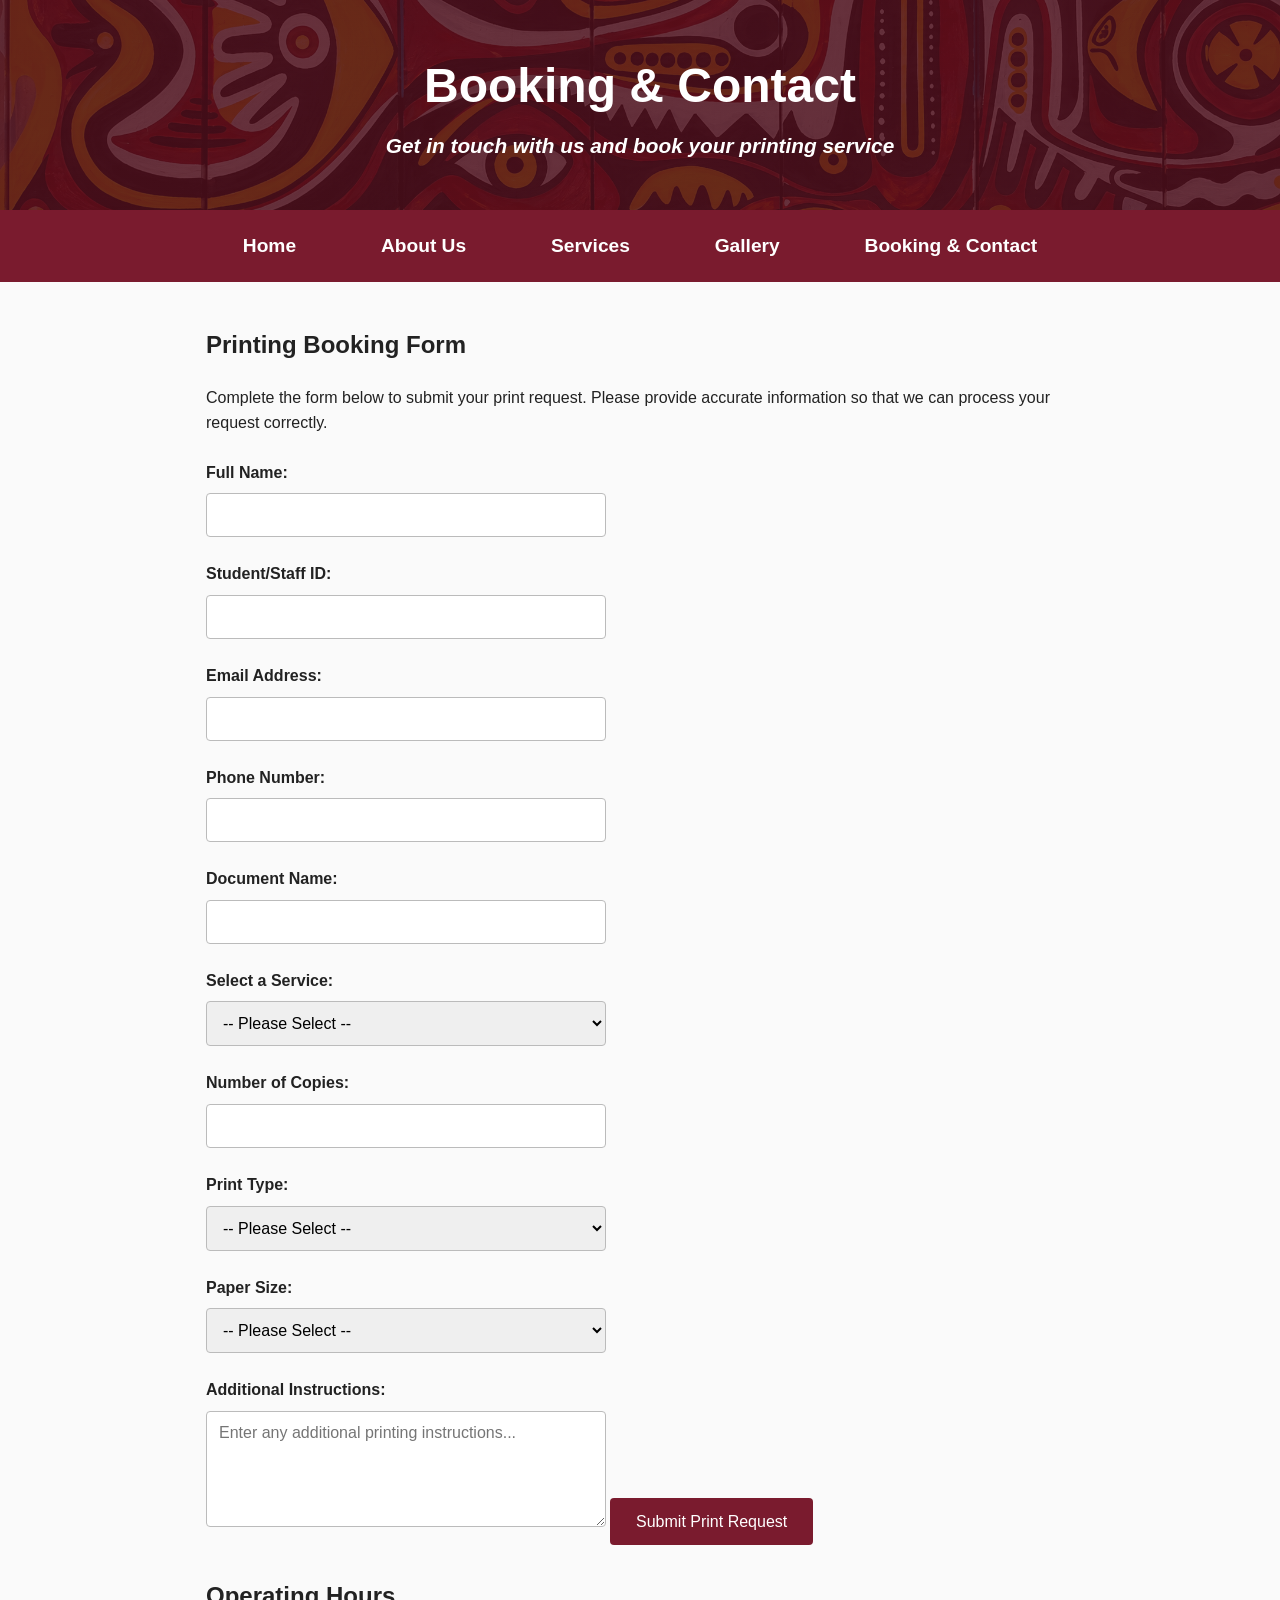
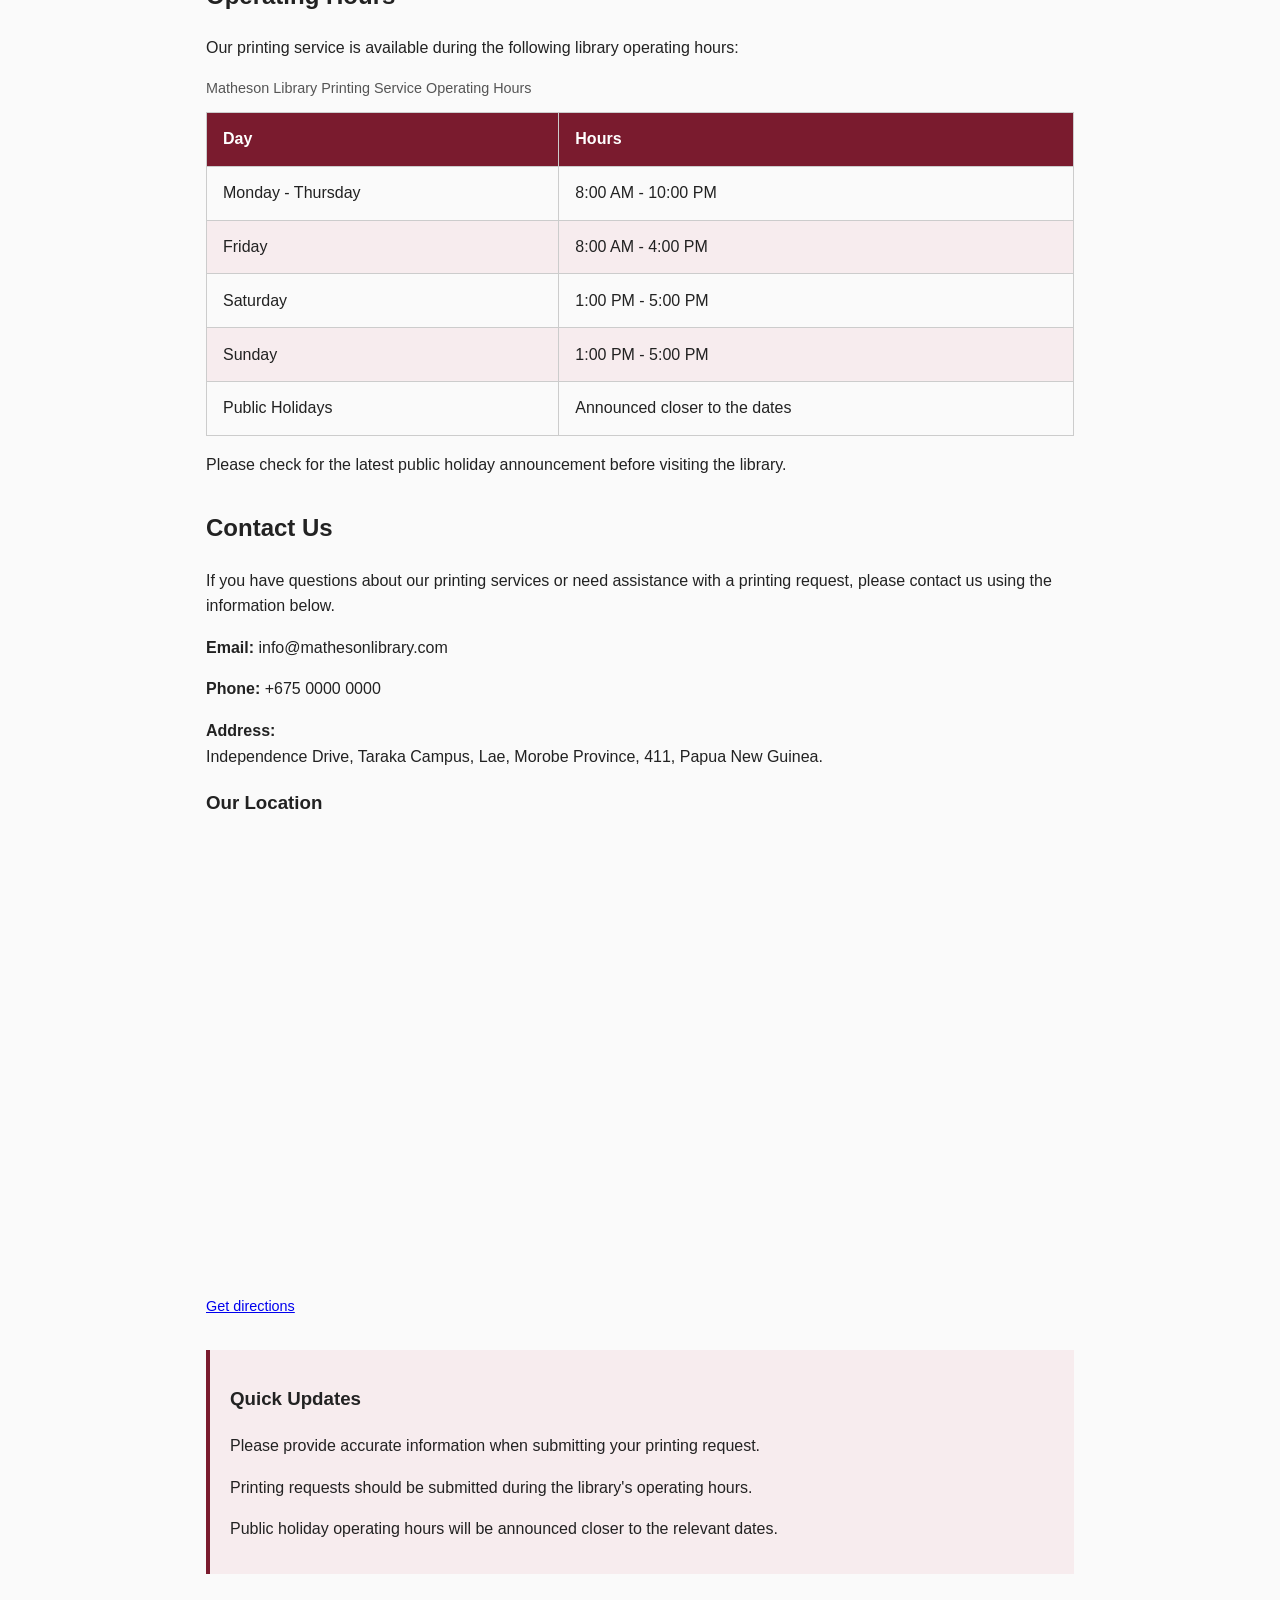
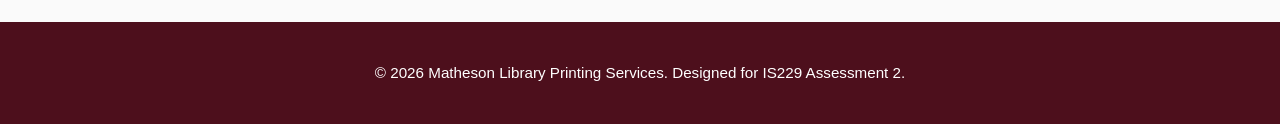
<file: html/contact.html>
<!doctype html>
<html lang="en">
  <head>
    <meta charset="UTF-8" />
    <meta name="viewport" content="width=device-width, initial-scale=1.0" />
    <meta
      name="description"
      content="Contact Matheson Library Printing Services, view our operating hours, and submit a print request using our online booking form."
    />
    <link rel="stylesheet" href="../css/style.css" />
    <link rel="icon" type="image/png" href="../images/favicon.png" />

    <title>Booking &amp; Contact - Matheson Library Printing Services</title>
  </head>

  <body>
    <!-- Header: Main branding and website title -->
    <header>
      <h1>Booking &amp; Contact</h1>
      <p>Get in touch with us and book your printing service</p>
    </header>

    <!-- Nav: Consistent navigation menu on every page -->
    <nav>
      <ul>
        <li><a href="index.html">Home</a></li>
        <li><a href="about.html">About Us</a></li>
        <li><a href="services.html">Services</a></li>
        <li><a href="gallery.html">Gallery</a></li>
        <li>
          <a href="contact.html" aria-current="page">Booking &amp; Contact</a>
        </li>
      </ul>
    </nav>

    <!-- Main: The primary content area of the page -->
    <main>
      <!-- Task 2: Submit a Print Request -->
      <section aria-labelledby="form-heading">
        <h2 id="form-heading">Printing Booking Form</h2>

        <p>
          Complete the form below to submit your print request. Please provide
          accurate information so that we can process your request correctly.
        </p>

        <form action="#" method="post">
          <!-- Full Name -->
          <label for="name">Full Name:</label>
          <input type="text" id="name" name="name" required />

          <!-- Student/Staff ID -->
          <label for="student-id">Student/Staff ID:</label>
          <input type="text" id="student-id" name="student-id" required />

          <!-- Email -->
          <label for="email">Email Address:</label>
          <input type="email" id="email" name="email" required />

          <!-- Phone -->
          <label for="phone">Phone Number:</label>
          <input type="tel" id="phone" name="phone" required />

          <!-- Document Name -->
          <label for="document-name">Document Name:</label>
          <input type="text" id="document-name" name="document-name" required />

          <!-- Printing Service -->
          <label for="service">Select a Service:</label>
          <select id="service" name="service" required>
            <option value="">-- Please Select --</option>
            <option value="black-white">Black and White Printing</option>
            <option value="colour">Colour Printing</option>
            <option value="photocopying">Photocopying</option>
          </select>

          <!-- Number of Copies -->
          <label for="copies">Number of Copies:</label>
          <input type="number" id="copies" name="copies" min="1" required />

          <!-- Print Type -->
          <label for="print-type">Print Type:</label>
          <select id="print-type" name="print-type" required>
            <option value="">-- Please Select --</option>
            <option value="single-sided">Single-Sided</option>
            <option value="double-sided">Double-Sided</option>
          </select>

          <!-- Paper Size -->
          <label for="paper-size">Paper Size:</label>
          <select id="paper-size" name="paper-size" required>
            <option value="">-- Please Select --</option>
            <option value="a4">A4</option>
            <option value="a3">A3</option>
          </select>

          <!-- Additional Instructions -->
          <label for="message">Additional Instructions:</label>
          <textarea
            id="message"
            name="message"
            rows="5"
            cols="40"
            placeholder="Enter any additional printing instructions..."
          ></textarea>

          <!-- Submit button -->
          <button type="submit">Submit Print Request</button>
        </form>
      </section>

      <!-- Operating Hours: presented as a table -->
      <section aria-labelledby="hours-heading">
        <h2 id="hours-heading">Operating Hours</h2>

        <p>
          Our printing service is available during the following library
          operating hours:
        </p>

        <table>
          <caption>
            Matheson Library Printing Service Operating Hours
          </caption>
          <thead>
            <tr>
              <th scope="col">Day</th>
              <th scope="col">Hours</th>
            </tr>
          </thead>
          <tbody>
            <tr>
              <td>Monday - Thursday</td>
              <td>8:00 AM - 10:00 PM</td>
            </tr>
            <tr>
              <td>Friday</td>
              <td>8:00 AM - 4:00 PM</td>
            </tr>
            <tr>
              <td>Saturday</td>
              <td>1:00 PM - 5:00 PM</td>
            </tr>
            <tr>
              <td>Sunday</td>
              <td>1:00 PM - 5:00 PM</td>
            </tr>
            <tr>
              <td>Public Holidays</td>
              <td>Announced closer to the dates</td>
            </tr>
          </tbody>
        </table>

        <p>
          Please check for the latest public holiday announcement before
          visiting the library.
        </p>
      </section>

      <!-- Task 3: Contact and Service Information -->
      <section aria-labelledby="contact-heading">
        <h2 id="contact-heading">Contact Us</h2>

        <p>
          If you have questions about our printing services or need assistance
          with a printing request, please contact us using the information
          below.
        </p>

        <p>
          <strong>Email:</strong>
          info@mathesonlibrary.com
        </p>

        <p>
          <strong>Phone:</strong>
          +675 0000 0000
        </p>

        <address>
          <strong>Address:</strong> <br />
          Independence Drive, Taraka Campus, Lae, Morobe Province, 411, Papua
          New Guinea.
        </address>

        <h3 id="location-heading">Our Location</h3>

        <figure class="map-figure" aria-labelledby="location-heading">
          <iframe
            src="https://www.google.com/maps/embed?pb=!1m18!1m12!1m3!1d3962.786268028509!2d146.9943663!3d-6.6733836!2m3!1f0!2f0!3f0!3m2!1i1024!2i768!4f13.1!3m3!1m2!1s0x68fa0343fdc00a09%3A0x408890088ceb7e28!2sMatheson%20Library!5e0!3m2!1sen!2spg!4v1788604422860!5m2!1sen!2spg"
            width="100"
            height="200"
            style="border: 0"
            allowfullscreen=""
            loading="lazy"
            referrerpolicy="no-referrer-when-downgrade"
            title="Map showing the location of Matheson Library"
          >
          </iframe>
          <figcaption>
            <a
              href="https://www.google.com/maps/dir/?api=1&destination=Independence+Drive+Taraka+Campus+Lae+Morobe+Province"
            >
              Get directions
            </a>
          </figcaption>
        </figure>
      </section>

      <!-- Aside: Complementary content -->
      <aside aria-labelledby="quick-updates-heading">
        <h3 id="quick-updates-heading">Quick Updates</h3>

        <p>
          Please provide accurate information when submitting your printing
          request.
        </p>

        <p>
          Printing requests should be submitted during the library's operating
          hours.
        </p>

        <p>
          Public holiday operating hours will be announced closer to the
          relevant dates.
        </p>
      </aside>
    </main>

    <!-- Footer: Copyright and metadata info -->
    <footer>
      <p>
        &copy; 2026 Matheson Library Printing Services. Designed for IS229
        Assessment 2.
      </p>
    </footer>
  </body>
</html>
</file>
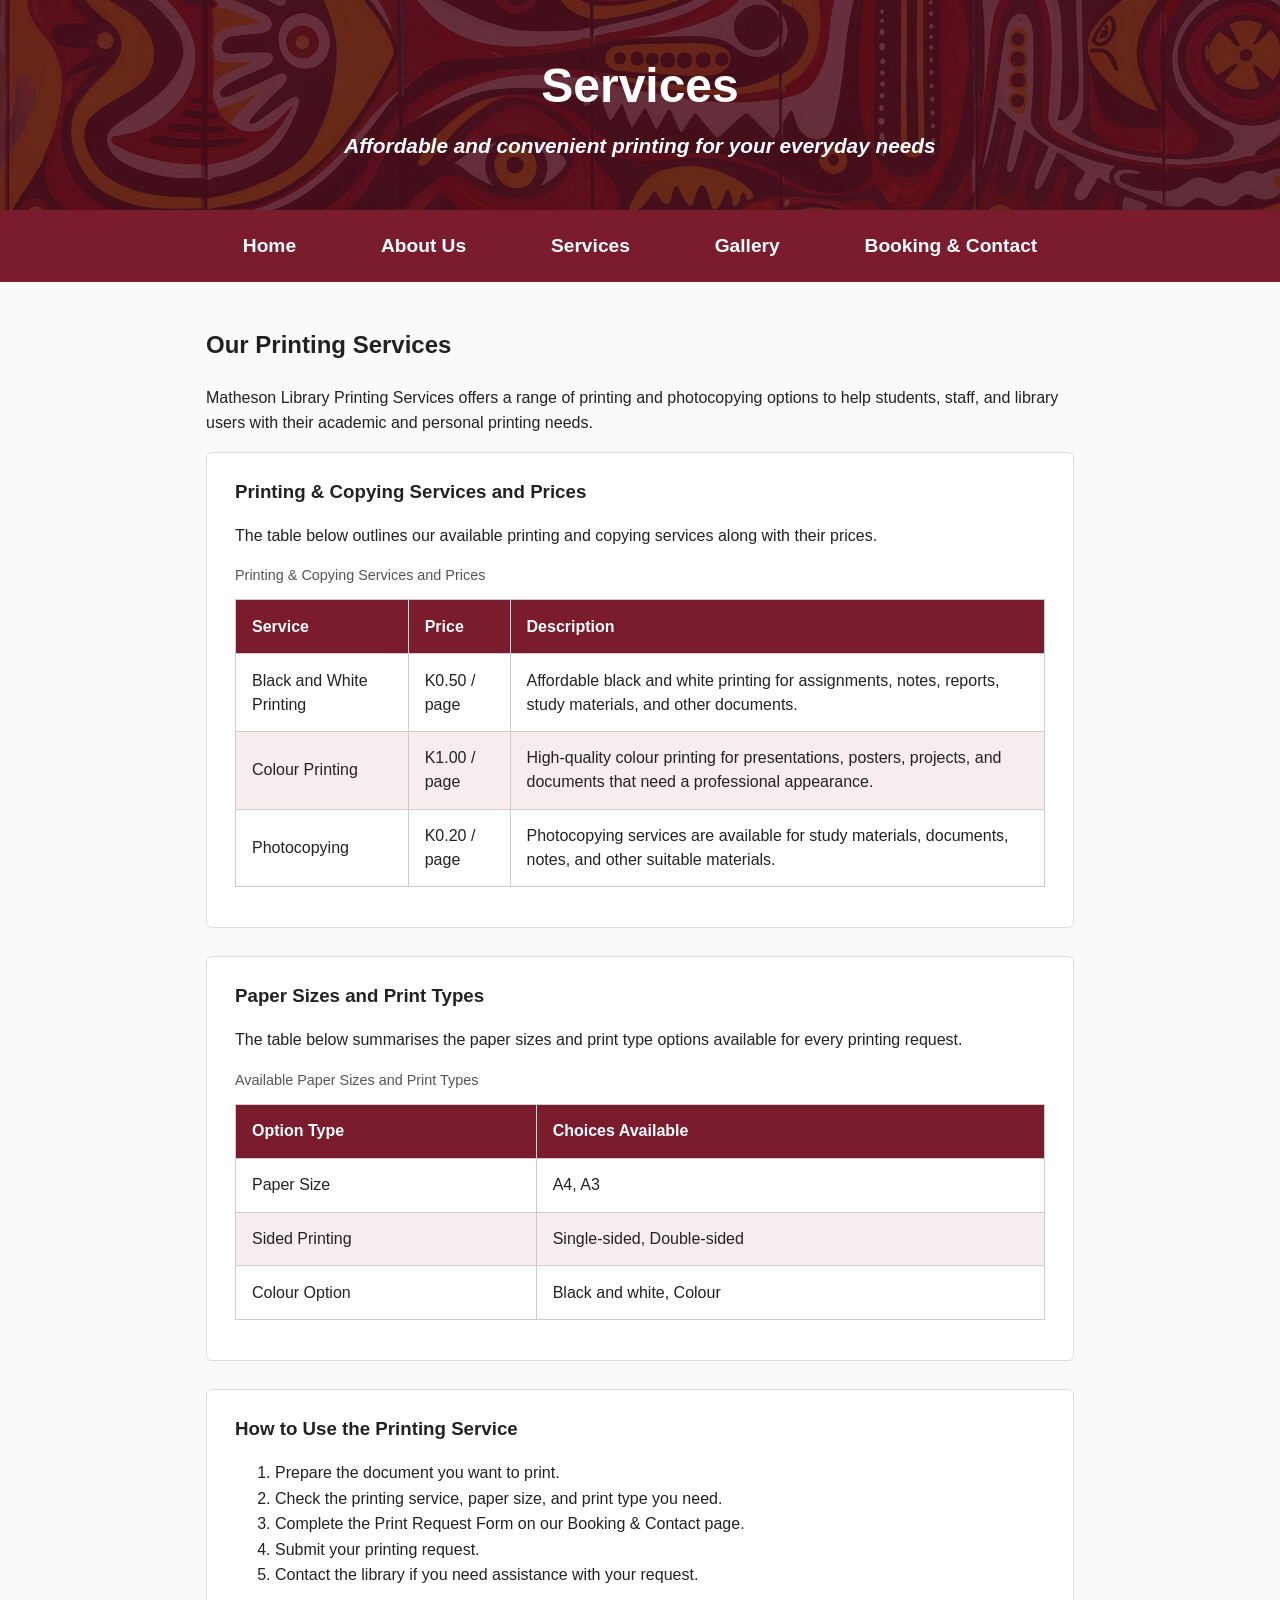
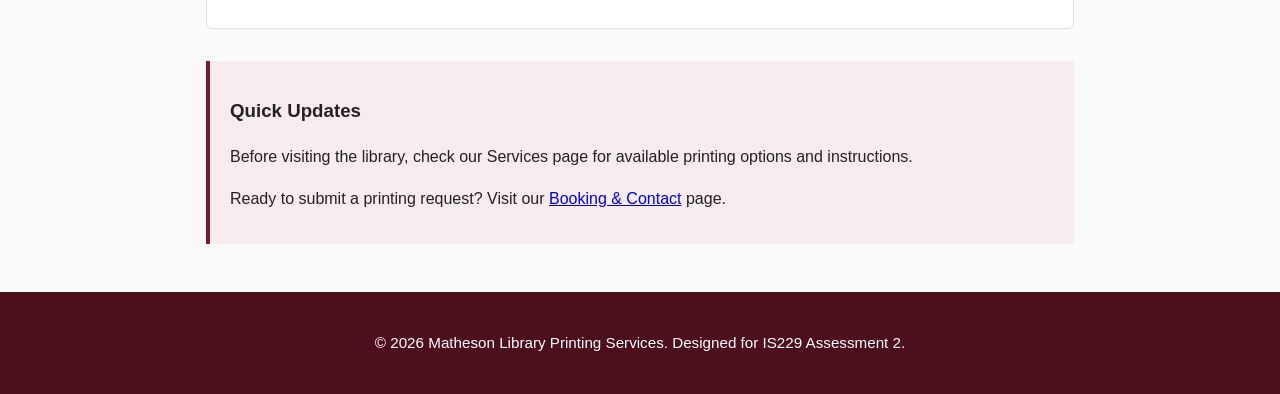
<file: html/services.html>
<!doctype html>
<html lang="en">
  <head>
    <meta charset="UTF-8" />
    <meta name="viewport" content="width=device-width, initial-scale=1.0" />
    <meta
      name="description"
      content="Explore printing services at Matheson Library: black and white printing, colour printing, photocopying, paper sizes and print types available."
    />
    <link rel="stylesheet" href="../css/style.css" />
    <link rel="icon" type="image/png" href="../images/favicon.png" />

    <title>Services - Matheson Library Printing Services</title>
  </head>

  <body>
    <!-- Header: Main branding and website title -->
    <header>
      <h1>Services</h1>
      <p>Affordable and convenient printing for your everyday needs</p>
    </header>

    <!-- Nav: Consistent navigation menu on every page -->
    <nav>
      <ul>
        <li><a href="index.html">Home</a></li>
        <li><a href="about.html">About Us</a></li>
        <li><a href="services.html" aria-current="page">Services</a></li>
        <li><a href="gallery.html">Gallery</a></li>
        <li><a href="contact.html">Booking &amp; Contact</a></li>
      </ul>
    </nav>

    <!-- Main: The primary content area of the page -->
    <main>
      <!-- Task 1: Finding Printing Service Information -->
      <section aria-labelledby="services-heading">
        <h2 id="services-heading">Our Printing Services</h2>

        <p>
          Matheson Library Printing Services offers a range of printing and
          photocopying options to help students, staff, and library users with
          their academic and personal printing needs.
        </p>

        <!-- Printing & Copying Services -->
        <article aria-labelledby="pricing-heading">
          <h3 id="pricing-heading">
            Printing &amp; Copying Services and Prices
          </h3>

          <p>
            The table below outlines our available printing and copying services
            along with their prices.
          </p>

          <table>
            <caption>
              Printing &amp; Copying Services and Prices
            </caption>
            <thead>
              <tr>
                <th scope="col">Service</th>
                <th scope="col">Price</th>
                <th scope="col">Description</th>
              </tr>
            </thead>
            <tbody>
              <tr>
                <td>Black and White Printing</td>
                <td>K0.50 / page</td>
                <td>
                  Affordable black and white printing for assignments, notes,
                  reports, study materials, and other documents.
                </td>
              </tr>
              <tr>
                <td>Colour Printing</td>
                <td>K1.00 / page</td>
                <td>
                  High-quality colour printing for presentations, posters,
                  projects, and documents that need a professional appearance.
                </td>
              </tr>
              <tr>
                <td>Photocopying</td>
                <td>K0.20 / page</td>
                <td>
                  Photocopying services are available for study materials,
                  documents, notes, and other suitable materials.
                </td>
              </tr>
            </tbody>
          </table>
        </article>

        <!-- Paper Sizes and Print Types: presented as a table -->
        <article aria-labelledby="paper-sizes-heading">
          <h3 id="paper-sizes-heading">Paper Sizes and Print Types</h3>

          <p>
            The table below summarises the paper sizes and print type options
            available for every printing request.
          </p>

          <table>
            <caption>
              Available Paper Sizes and Print Types
            </caption>
            <thead>
              <tr>
                <th scope="col">Option Type</th>
                <th scope="col">Choices Available</th>
              </tr>
            </thead>
            <tbody>
              <tr>
                <td>Paper Size</td>
                <td>A4, A3</td>
              </tr>
              <tr>
                <td>Sided Printing</td>
                <td>Single-sided, Double-sided</td>
              </tr>
              <tr>
                <td>Colour Option</td>
                <td>Black and white, Colour</td>
              </tr>
            </tbody>
          </table>
        </article>

        <!-- Instructions -->
        <article aria-labelledby="how-to-heading">
          <h3 id="how-to-heading">How to Use the Printing Service</h3>

          <ol>
            <li>Prepare the document you want to print.</li>
            <li>
              Check the printing service, paper size, and print type you need.
            </li>
            <li>
              Complete the Print Request Form on our Booking &amp; Contact page.
            </li>
            <li>Submit your printing request.</li>
            <li>
              Contact the library if you need assistance with your request.
            </li>
          </ol>
        </article>
      </section>

      <!-- Aside: Complementary content related to this page -->
      <aside aria-labelledby="quick-updates-heading">
        <h3 id="quick-updates-heading">Quick Updates</h3>

        <p>
          Before visiting the library, check our Services page for available
          printing options and instructions.
        </p>

        <p>
          Ready to submit a printing request? Visit our
          <a href="contact.html">Booking &amp; Contact</a> page.
        </p>
      </aside>
    </main>

    <!-- Footer: Copyright and metadata info -->
    <footer>
      <p>
        &copy; 2026 Matheson Library Printing Services. Designed for IS229
        Assessment 2.
      </p>
    </footer>
  </body>
</html>
</file>
<file: style.css>
/* Matheson Library Printing Services
   Basic external CSS for readability and spacing only (per IS229 A2 rules) */

* {
  box-sizing: border-box;
}

body {
  font-family: Arial, Helvetica, sans-serif;
  line-height: 1.6;
  color: #222;
  margin: 0;
  padding: 0;
  background-color: #fafafa;
}

header {
  background-image:
    linear-gradient(rgba(77, 15, 28, 0.85), rgba(77, 15, 28, 0.85)),
    url("../images/Header\ Background.png");
  background-size: cover;
  background-position: center;
  background-color: #4d0f1c;
  color: #ffffff;
  padding: 3rem 1rem;
  text-align: center;
}

header h1 {
  margin: 0 0 0.25rem 0;
  font-size: 3rem;
  font-weight: bold;
}

header p {
  font-size: 1.3rem;
  margin: 0;
  font-weight: bold;
  font-style: italic;
}

nav {
  background-color: #7a1b2e;
}

nav ul {
  list-style: none;
  margin: 0 auto;
  padding: 0;
  max-width: 900px;
  display: flex;
  flex-wrap: wrap;
  justify-content: space-evenly;
}

nav li {
  margin: 0;
}

nav a {
  display: block;
  color: #ffffff;
  text-decoration: none;
  padding: 1.3rem 2rem;
  font-size: 1.2rem;
  font-weight: bold;
}

nav a:hover,
nav a:focus {
  background-color: #4d0f1c;
  text-decoration: underline;
}

main {
  max-width: 900px;
  margin: 0 auto;
  padding: 1.5rem 1rem 3rem 1rem;
}

section {
  margin-bottom: 2rem;
}

article {
  background-color: #ffffff;
  border: 1px solid #ddd;
  border-radius: 6px;
  padding: 1.5rem 1.75rem;
  margin-bottom: 1.75rem;
}

article h3 {
  margin-top: 0;
  margin-bottom: 1rem;
}

aside {
  background-color: #f7ecee;
  border-left: 4px solid #7a1b2e;
  padding: 1rem 1.25rem;
  margin-top: 1.5rem;
}

figure {
  margin: 0.75rem;
  display: inline-block;
  text-align: center;
  vertical-align: top;
}

figure img {
  display: block;
  max-width: 100%;
  height: auto;
  border: 1px solid #ccc;
  border-radius: 4px;
}

figcaption {
  font-size: 0.9rem;
  color: #555;
  margin-top: 0.35rem;
}

table {
  border-collapse: collapse;
  width: 100%;
  margin: 1rem 0;
}

caption {
  font-weight: normal;
  margin-bottom: 0.75rem;
  text-align: left;
  color: #555;
  font-size: 0.9rem;
}

th,
td {
  border: 1px solid #ccc;
  padding: 0.9rem 1rem;
  text-align: left;
  line-height: 1.5;
}

th {
  background-color: #7a1b2e;
  color: #ffffff;
}

tbody tr:nth-child(even) {
  background-color: #f7ecee;
}

form label {
  font-weight: bold;
  display: block;
  margin-top: 1.5rem;
}

form input,
form select,
form textarea {
  width: 100%;
  max-width: 400px;
  padding: 0.75rem;
  margin-top: 0.5rem;
  border: 1px solid #bbb;
  border-radius: 4px;
  font-family: inherit;
  font-size: 1rem;
}

form button {
  margin-top: 1.75rem;
  background-color: #7a1b2e;
  color: #ffffff;
  border: none;
  padding: 0.9rem 1.6rem;
  border-radius: 4px;
  cursor: pointer;
  font-size: 1rem;
}

form button:hover {
  background-color: #4d0f1c;
}

footer {
  background-color: #4d0f1c;
  color: #ffffff;
  text-align: center;
  padding: 1.5rem 1rem;
  font-size: 0.95rem;
}

/* Contact & Booking page: address and map */
address {
  font-style: normal;
  margin: 1rem 0;
  line-height: 1.6;
}

.map-figure {
  display: block;
  width: 100%;
  max-width: 100%;
  margin: 1rem 0;
  text-align: left;
}

.map-figure iframe {
  width: 100%;
  height: 450px;
  border: 1px solid #ccc;
  border-radius: 4px;
  display: block;
}

.map-figure figcaption {
  margin-top: 0.5rem;
  font-size: 0.9rem;
  color: #555;
}
</file>
<file: css/style.css>
/* Matheson Library Printing Services
   Basic external CSS for readability and spacing only (per IS229 A2 rules) */

* {
  box-sizing: border-box;
}

body {
  font-family: Arial, Helvetica, sans-serif;
  line-height: 1.6;
  color: #222;
  margin: 0;
  padding: 0;
  background-color: #fafafa;
}

header {
  background-image:
    linear-gradient(rgba(77, 15, 28, 0.85), rgba(77, 15, 28, 0.85)),
    url("../images/Header\ Background.png");
  background-size: cover;
  background-position: center;
  background-color: #4d0f1c;
  color: #ffffff;
  padding: 3rem 1rem;
  text-align: center;
}

header h1 {
  margin: 0 0 0.25rem 0;
  font-size: 3rem;
  font-weight: bold;
}

header p {
  font-size: 1.3rem;
  margin: 0;
  font-weight: bold;
  font-style: italic;
}

nav {
  background-color: #7a1b2e;
}

nav ul {
  list-style: none;
  margin: 0 auto;
  padding: 0;
  max-width: 900px;
  display: flex;
  flex-wrap: wrap;
  justify-content: space-evenly;
}

nav li {
  margin: 0;
}

nav a {
  display: block;
  color: #ffffff;
  text-decoration: none;
  padding: 1.3rem 2rem;
  font-size: 1.2rem;
  font-weight: bold;
}

nav a:hover,
nav a:focus {
  background-color: #4d0f1c;
  text-decoration: underline;
}

main {
  max-width: 900px;
  margin: 0 auto;
  padding: 1.5rem 1rem 3rem 1rem;
}

section {
  margin-bottom: 2rem;
}

article {
  background-color: #ffffff;
  border: 1px solid #ddd;
  border-radius: 6px;
  padding: 1.5rem 1.75rem;
  margin-bottom: 1.75rem;
}

article h3 {
  margin-top: 0;
  margin-bottom: 1rem;
}

aside {
  background-color: #f7ecee;
  border-left: 4px solid #7a1b2e;
  padding: 1rem 1.25rem;
  margin-top: 1.5rem;
}

figure {
  margin: 0.75rem;
  display: inline-block;
  text-align: center;
  vertical-align: top;
}

figure img {
  display: block;
  max-width: 100%;
  height: auto;
  border: 1px solid #ccc;
  border-radius: 4px;
}

figcaption {
  font-size: 0.9rem;
  color: #555;
  margin-top: 0.35rem;
}

table {
  border-collapse: collapse;
  width: 100%;
  margin: 1rem 0;
}

caption {
  font-weight: normal;
  margin-bottom: 0.75rem;
  text-align: left;
  color: #555;
  font-size: 0.9rem;
}

th,
td {
  border: 1px solid #ccc;
  padding: 0.9rem 1rem;
  text-align: left;
  line-height: 1.5;
}

th {
  background-color: #7a1b2e;
  color: #ffffff;
}

tbody tr:nth-child(even) {
  background-color: #f7ecee;
}

form label {
  font-weight: bold;
  display: block;
  margin-top: 1.5rem;
}

form input,
form select,
form textarea {
  width: 100%;
  max-width: 400px;
  padding: 0.75rem;
  margin-top: 0.5rem;
  border: 1px solid #bbb;
  border-radius: 4px;
  font-family: inherit;
  font-size: 1rem;
}

form button {
  margin-top: 1.75rem;
  background-color: #7a1b2e;
  color: #ffffff;
  border: none;
  padding: 0.9rem 1.6rem;
  border-radius: 4px;
  cursor: pointer;
  font-size: 1rem;
}

form button:hover {
  background-color: #4d0f1c;
}

footer {
  background-color: #4d0f1c;
  color: #ffffff;
  text-align: center;
  padding: 1.5rem 1rem;
  font-size: 0.95rem;
}

/* Contact & Booking page: address and map */
address {
  font-style: normal;
  margin: 1rem 0;
  line-height: 1.6;
}

.map-figure {
  display: block;
  width: 100%;
  max-width: 100%;
  margin: 1rem 0;
  text-align: left;
}

.map-figure iframe {
  width: 100%;
  height: 450px;
  border: 1px solid #ccc;
  border-radius: 4px;
  display: block;
}

.map-figure figcaption {
  margin-top: 0.5rem;
  font-size: 0.9rem;
  color: #555;
}
</file>
